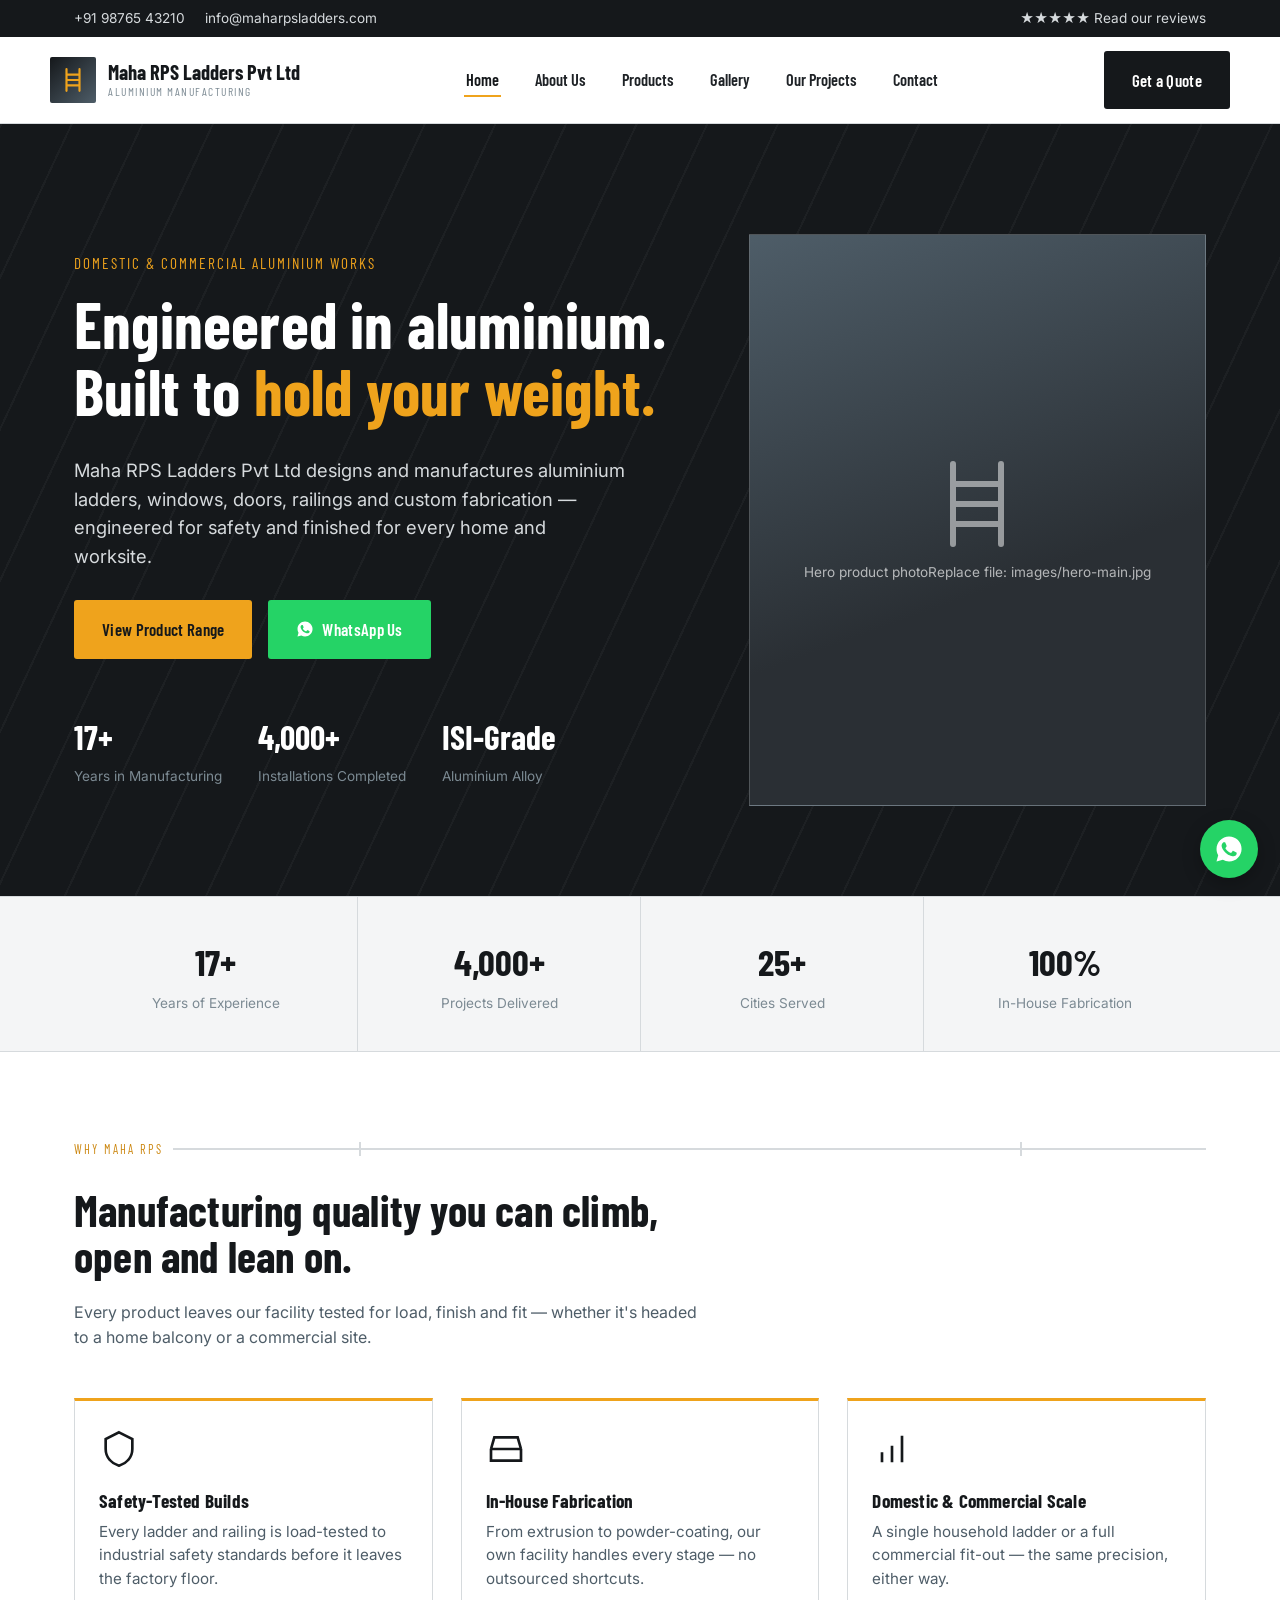
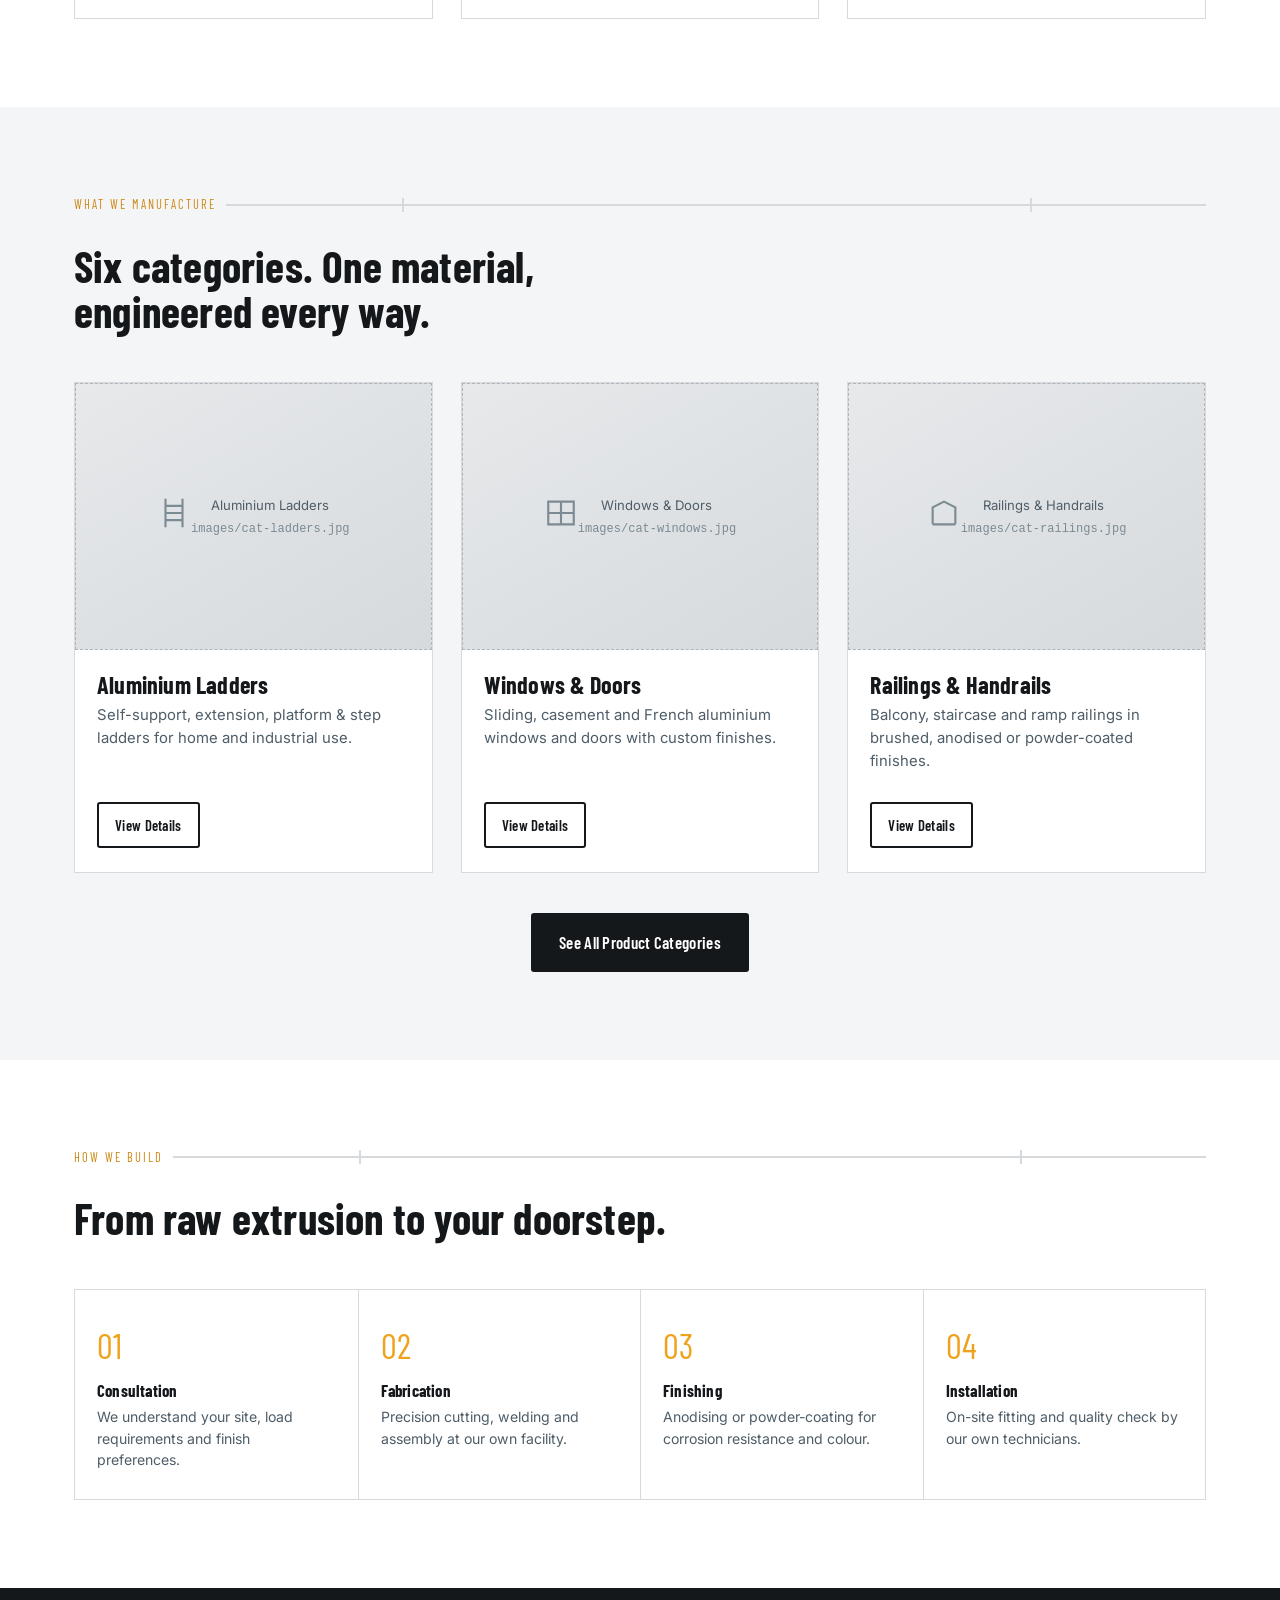
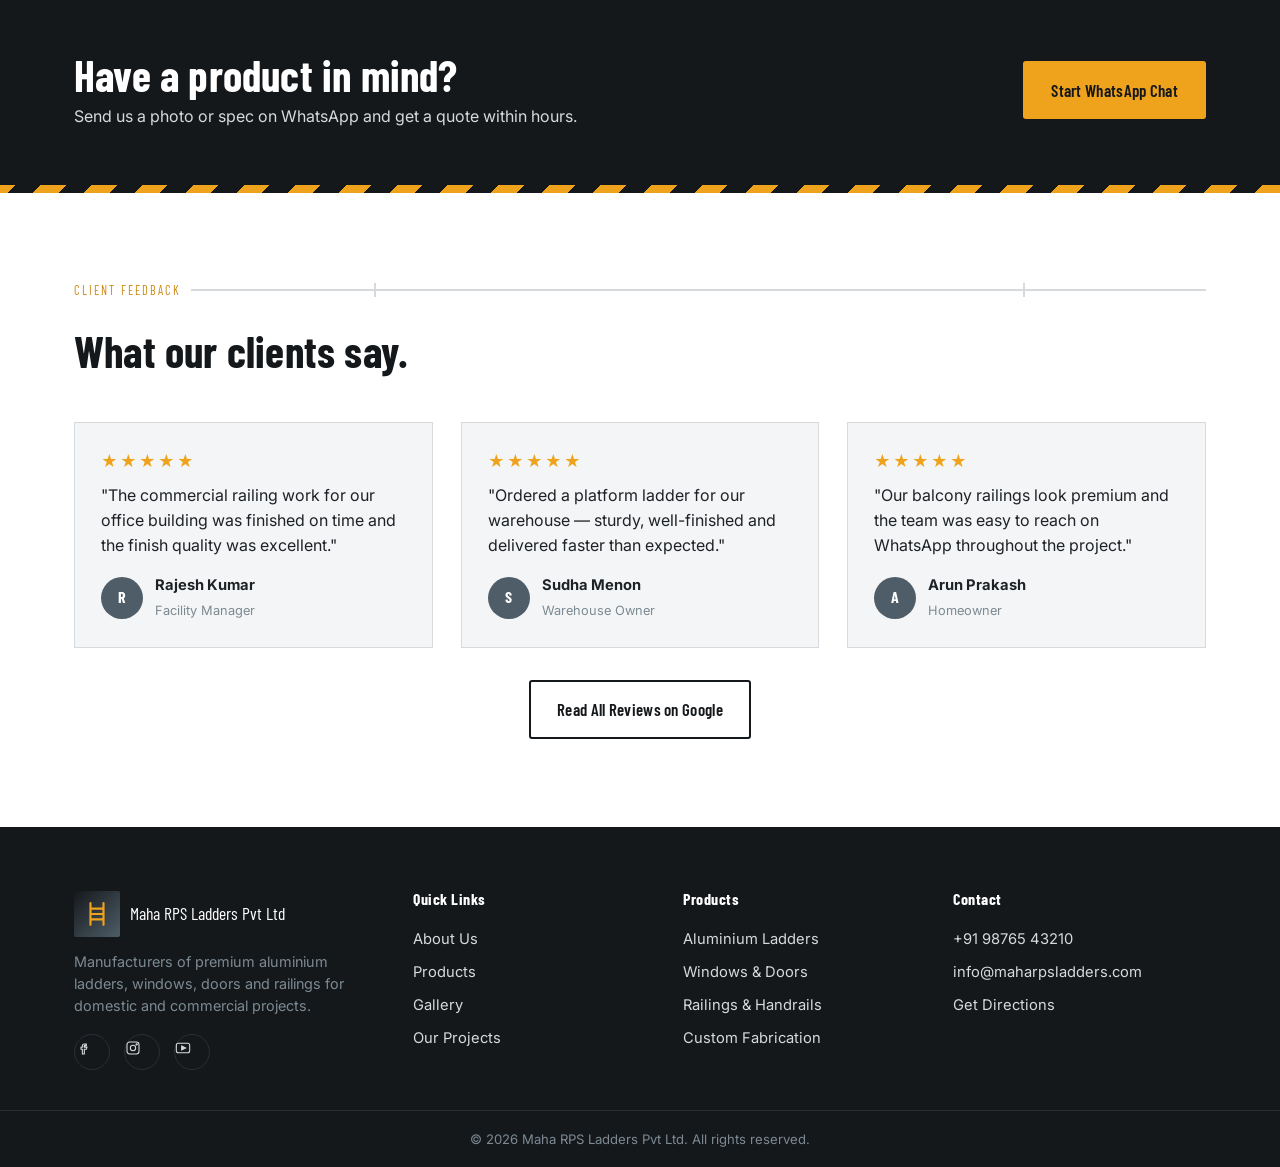
<file: index.html>
<!DOCTYPE html>
<html lang="en">
<head>
<meta charset="UTF-8">
<meta name="viewport" content="width=device-width, initial-scale=1.0">
<title>Maha RPS Ladders Pvt Ltd | Aluminium Manufacturing – Domestic &amp; Commercial</title>
<meta name="description" content="Maha RPS Ladders Pvt Ltd manufactures premium aluminium ladders, windows, doors, railings and custom fabrication for domestic and commercial projects. Get an instant WhatsApp quote.">
<link rel="icon" href="data:,">
<link rel="preconnect" href="https://fonts.googleapis.com">
<link href="https://fonts.googleapis.com/css2?family=Barlow+Condensed:wght@500;600;700&family=Inter:wght@400;500;600;700&display=swap" rel="stylesheet">
<link rel="stylesheet" href="style.css">
</head>
<body>

<!-- ============ TOP BAR ============ -->
<div class="topbar">
  <div class="container">
    <div class="topbar-links">
      <a data-phone-link href="tel:"><span data-phone-display></span></a>
      <a data-email href="mailto:"></a>
    </div>
    <div class="topbar-links">
      <a data-review-link href="#" target="_blank" rel="noopener">★★★★★ Read our reviews</a>
    </div>
  </div>
</div>

<!-- ============ HEADER ============ -->
<header class="site-header">
  <div class="container nav-wrap">
    <a href="index.html" class="brand">
      <span class="brand-mark">
        <svg viewBox="0 0 24 24" fill="none" stroke="#EFA31C" stroke-width="2" stroke-linecap="round"><path d="M6 2v20M18 2v20M6 7h12M6 12h12M6 17h12"/></svg>
      </span>
      <span class="brand-text">
        <span class="name" data-company-name>Maha RPS Ladders Pvt Ltd</span>
        <span class="sub">Aluminium Manufacturing</span>
      </span>
    </a>
    <nav class="main-nav" id="mainNav">
      <ul>
        <li><a href="index.html" class="active">Home</a></li>
        <li><a href="about.html">About Us</a></li>
        <li><a href="products.html">Products</a></li>
        <li><a href="gallery.html">Gallery</a></li>
        <li><a href="projects.html">Our Projects</a></li>
        <li><a href="contact.html">Contact</a></li>
      </ul>
    </nav>
    <div class="nav-cta">
      <a href="contact.html" class="btn btn-dark"><span class="btn-label">Get a Quote</span></a>
      <button class="nav-toggle" id="navToggle" aria-label="Open menu">
        <svg viewBox="0 0 24 24" fill="none" stroke="currentColor" stroke-width="2" stroke-linecap="round"><path d="M3 6h18M3 12h18M3 18h18"/></svg>
      </button>
    </div>
  </div>
</header>

<!-- ============ HERO ============ -->
<section class="hero">
  <div class="container hero-grid">
    <div>
      <div class="hero-eyebrow">Domestic &amp; Commercial Aluminium Works</div>
      <h1>Engineered in aluminium.<br>Built to <span class="accent">hold your weight.</span></h1>
      <p class="lead">Maha RPS Ladders Pvt Ltd designs and manufactures aluminium ladders, windows, doors, railings and custom fabrication — engineered for safety and finished for every home and worksite.</p>
      <div class="hero-actions">
        <a href="products.html" class="btn btn-amber">View Product Range</a>
        <a href="#" class="btn btn-wa" data-wa="Hi, I'd like to get a quote for aluminium products.">
          <svg viewBox="0 0 24 24" fill="currentColor"><path d="M12.04 2.003c-5.53 0-10.02 4.49-10.02 10.02 0 1.77.46 3.5 1.34 5.02L2 22l5.1-1.34a9.98 9.98 0 0 0 4.94 1.32h.01c5.53 0 10.02-4.49 10.02-10.02 0-2.68-1.04-5.19-2.94-7.09a9.96 9.96 0 0 0-7.09-2.94zm5.87 14.34c-.25.7-1.45 1.34-2 1.43-.51.08-1.15.11-1.86-.12-.43-.14-.98-.32-1.69-.63-2.98-1.29-4.92-4.3-5.07-4.5-.15-.2-1.21-1.61-1.21-3.07 0-1.46.77-2.18 1.04-2.48.27-.3.6-.37.8-.37h.57c.18 0 .43-.07.67.51.25.6.85 2.08.92 2.23.08.15.13.33.02.53-.1.2-.15.32-.3.5-.15.18-.31.4-.44.53-.15.15-.3.31-.13.6.17.3.76 1.25 1.63 2.02 1.12 1 2.06 1.31 2.36 1.46.3.15.48.13.65-.08.18-.2.75-.88.95-1.18.2-.3.4-.25.67-.15.28.1 1.75.83 2.05.98.3.15.5.23.57.35.08.13.08.75-.17 1.44z"/></svg>
          WhatsApp Us
        </a>
      </div>
      <div class="hero-stats">
        <div class="stat"><b>17+</b><span>Years in Manufacturing</span></div>
        <div class="stat"><b>4,000+</b><span>Installations Completed</span></div>
        <div class="stat"><b>ISI-Grade</b><span>Aluminium Alloy</span></div>
      </div>
    </div>
    <div class="hero-visual">
      <svg viewBox="0 0 24 24" fill="none" stroke="currentColor" stroke-width="1.5" stroke-linecap="round"><path d="M6 2v20M18 2v20M6 7h12M6 12h12M6 17h12"/></svg>
      <div class="ph-label">Hero product photo<span class="ph-file">Replace file: images/hero-main.jpg</span></div>
    </div>
  </div>
</section>

<!-- ============ TRUST STRIP ============ -->
<section class="stat-strip" style="padding:0;">
  <div class="container">
    <div class="grid-4">
      <div class="stat"><b>17+</b><span>Years of Experience</span></div>
      <div class="stat"><b>4,000+</b><span>Projects Delivered</span></div>
      <div class="stat"><b>25+</b><span>Cities Served</span></div>
      <div class="stat"><b>100%</b><span>In-House Fabrication</span></div>
    </div>
  </div>
</section>

<!-- ============ WHY CHOOSE US ============ -->
<section>
  <div class="container">
    <div class="rung-divider"><span class="tag">Why Maha RPS</span><span class="rail"></span></div>
    <div class="section-head">
      <h2>Manufacturing quality you can climb, open and lean on.</h2>
      <p>Every product leaves our facility tested for load, finish and fit — whether it's headed to a home balcony or a commercial site.</p>
    </div>
    <div class="grid-3">
      <div class="feature-card">
        <svg class="icon" viewBox="0 0 24 24" fill="none" stroke="currentColor" stroke-width="1.6"><path d="M12 2l8 4v6c0 5-3.5 8.5-8 10-4.5-1.5-8-5-8-10V6l8-4z"/></svg>
        <h3>Safety-Tested Builds</h3>
        <p>Every ladder and railing is load-tested to industrial safety standards before it leaves the factory floor.</p>
      </div>
      <div class="feature-card">
        <svg class="icon" viewBox="0 0 24 24" fill="none" stroke="currentColor" stroke-width="1.6"><path d="M3 12l2-7h14l2 7M3 12v7h18v-7M3 12h18"/></svg>
        <h3>In-House Fabrication</h3>
        <p>From extrusion to powder-coating, our own facility handles every stage — no outsourced shortcuts.</p>
      </div>
      <div class="feature-card">
        <svg class="icon" viewBox="0 0 24 24" fill="none" stroke="currentColor" stroke-width="1.6"><path d="M12 20V10M18 20V4M6 20v-6"/></svg>
        <h3>Domestic &amp; Commercial Scale</h3>
        <p>A single household ladder or a full commercial fit-out — the same precision, either way.</p>
      </div>
    </div>
  </div>
</section>

<!-- ============ PRODUCT CATEGORIES (preview) ============ -->
<section style="background:var(--alu-100);">
  <div class="container">
    <div class="rung-divider"><span class="tag">What We Manufacture</span><span class="rail"></span></div>
    <div class="section-head">
      <h2>Six categories. One material, engineered every way.</h2>
    </div>
    <div class="grid-3">
      <div class="cat-card">
        <div class="ph"><svg viewBox="0 0 24 24" fill="none" stroke="currentColor" stroke-width="1.5"><path d="M6 2v20M18 2v20M6 7h12M6 12h12M6 17h12"/></svg><span class="ph-label">Aluminium Ladders<span class="ph-file">images/cat-ladders.jpg</span></span></div>
        <div class="body">
          <h3>Aluminium Ladders</h3>
          <p>Self-support, extension, platform &amp; step ladders for home and industrial use.</p>
          <div class="row-actions"><a href="products.html#ladders" class="btn btn-outline">View Details</a></div>
        </div>
      </div>
      <div class="cat-card">
        <div class="ph"><svg viewBox="0 0 24 24" fill="none" stroke="currentColor" stroke-width="1.5"><path d="M3 4h18v16H3z M3 12h18 M12 4v16"/></svg><span class="ph-label">Windows &amp; Doors<span class="ph-file">images/cat-windows.jpg</span></span></div>
        <div class="body">
          <h3>Windows &amp; Doors</h3>
          <p>Sliding, casement and French aluminium windows and doors with custom finishes.</p>
          <div class="row-actions"><a href="products.html#windows-doors" class="btn btn-outline">View Details</a></div>
        </div>
      </div>
      <div class="cat-card">
        <div class="ph"><svg viewBox="0 0 24 24" fill="none" stroke="currentColor" stroke-width="1.5"><path d="M4 20V8l8-4 8 4v12M4 20h16M9 12h.01M15 12h.01"/></svg><span class="ph-label">Railings &amp; Handrails<span class="ph-file">images/cat-railings.jpg</span></span></div>
        <div class="body">
          <h3>Railings &amp; Handrails</h3>
          <p>Balcony, staircase and ramp railings in brushed, anodised or powder-coated finishes.</p>
          <div class="row-actions"><a href="products.html#railings" class="btn btn-outline">View Details</a></div>
        </div>
      </div>
    </div>
    <div style="text-align:center;margin-top:40px;">
      <a href="products.html" class="btn btn-dark">See All Product Categories</a>
    </div>
  </div>
</section>

<!-- ============ PROCESS ============ -->
<section>
  <div class="container">
    <div class="rung-divider"><span class="tag">How We Build</span><span class="rail"></span></div>
    <div class="section-head">
      <h2>From raw extrusion to your doorstep.</h2>
    </div>
    <ul class="process-list">
      <li><h4>Consultation</h4><p>We understand your site, load requirements and finish preferences.</p></li>
      <li><h4>Fabrication</h4><p>Precision cutting, welding and assembly at our own facility.</p></li>
      <li><h4>Finishing</h4><p>Anodising or powder-coating for corrosion resistance and colour.</p></li>
      <li><h4>Installation</h4><p>On-site fitting and quality check by our own technicians.</p></li>
    </ul>
  </div>
</section>

<!-- ============ CTA BAND ============ -->
<section class="cta-band">
  <div class="container">
    <div>
      <h2>Have a product in mind?</h2>
      <p>Send us a photo or spec on WhatsApp and get a quote within hours.</p>
    </div>
    <a href="#" class="btn btn-amber" data-wa="Hi, I'd like a quote for an aluminium product.">Start WhatsApp Chat</a>
  </div>
</section>

<!-- ============ TESTIMONIALS ============ -->
<section>
  <div class="container">
    <div class="rung-divider"><span class="tag">Client Feedback</span><span class="rail"></span></div>
    <div class="section-head">
      <h2>What our clients say.</h2>
    </div>
    <div class="grid-3">
      <div class="testi-card">
        <div class="stars">★★★★★</div>
        <p>"The commercial railing work for our office building was finished on time and the finish quality was excellent."</p>
        <div class="who"><div class="avatar">R</div><div><b>Rajesh Kumar</b><span>Facility Manager</span></div></div>
      </div>
      <div class="testi-card">
        <div class="stars">★★★★★</div>
        <p>"Ordered a platform ladder for our warehouse — sturdy, well-finished and delivered faster than expected."</p>
        <div class="who"><div class="avatar">S</div><div><b>Sudha Menon</b><span>Warehouse Owner</span></div></div>
      </div>
      <div class="testi-card">
        <div class="stars">★★★★★</div>
        <p>"Our balcony railings look premium and the team was easy to reach on WhatsApp throughout the project."</p>
        <div class="who"><div class="avatar">A</div><div><b>Arun Prakash</b><span>Homeowner</span></div></div>
      </div>
    </div>
    <div style="text-align:center;margin-top:32px;">
      <a data-review-link href="#" target="_blank" rel="noopener" class="btn btn-outline">Read All Reviews on Google</a>
    </div>
  </div>
</section>

<!-- ============ FOOTER ============ -->
<footer class="site-footer">
  <div class="container footer-grid">
    <div>
      <div class="footer-brand">
        <span class="brand-mark">
          <svg viewBox="0 0 24 24" fill="none" stroke="#EFA31C" stroke-width="2" stroke-linecap="round"><path d="M6 2v20M18 2v20M6 7h12M6 12h12M6 17h12"/></svg>
        </span>
        <span class="name" style="color:#fff;font-family:var(--font-head);font-size:1.1rem;" data-company-name>Maha RPS Ladders Pvt Ltd</span>
      </div>
      <p>Manufacturers of premium aluminium ladders, windows, doors and railings for domestic and commercial projects.</p>
      <div class="footer-social">
        <a href="#" aria-label="Facebook"><svg viewBox="0 0 24 24" fill="none" stroke="#D6DADD" stroke-width="1.6"><path d="M14 9h3V6h-3c-1.7 0-3 1.3-3 3v2H9v3h2v7h3v-7h3l1-3h-4v-2c0-.5.5-1 1-1z"/></svg></a>
        <a href="#" aria-label="Instagram"><svg viewBox="0 0 24 24" fill="none" stroke="#D6DADD" stroke-width="1.6"><rect x="3" y="3" width="18" height="18" rx="4"/><circle cx="12" cy="12" r="4"/><circle cx="17.5" cy="6.5" r="1"/></svg></a>
        <a href="#" aria-label="YouTube"><svg viewBox="0 0 24 24" fill="none" stroke="#D6DADD" stroke-width="1.6"><rect x="2" y="5" width="20" height="14" rx="3"/><path d="M10 9l6 3-6 3V9z" fill="#D6DADD"/></svg></a>
      </div>
    </div>
    <div>
      <h4>Quick Links</h4>
      <a href="about.html">About Us</a>
      <a href="products.html">Products</a>
      <a href="gallery.html">Gallery</a>
      <a href="projects.html">Our Projects</a>
    </div>
    <div>
      <h4>Products</h4>
      <a href="products.html#ladders">Aluminium Ladders</a>
      <a href="products.html#windows-doors">Windows &amp; Doors</a>
      <a href="products.html#railings">Railings &amp; Handrails</a>
      <a href="products.html#fabrication">Custom Fabrication</a>
    </div>
    <div>
      <h4>Contact</h4>
      <a data-phone-link href="tel:"><span data-phone-display></span></a>
      <a data-email href="mailto:"></a>
      <a href="contact.html">Get Directions</a>
    </div>
  </div>
  <div class="footer-bottom">© <span data-year></span> <span data-company-name>Maha RPS Ladders Pvt Ltd</span>. All rights reserved.</div>
</footer>

<a href="#" id="waFloat" class="wa-float" aria-label="Chat on WhatsApp">
  <svg viewBox="0 0 24 24" fill="currentColor"><path d="M12.04 2.003c-5.53 0-10.02 4.49-10.02 10.02 0 1.77.46 3.5 1.34 5.02L2 22l5.1-1.34a9.98 9.98 0 0 0 4.94 1.32h.01c5.53 0 10.02-4.49 10.02-10.02 0-2.68-1.04-5.19-2.94-7.09a9.96 9.96 0 0 0-7.09-2.94zm5.87 14.34c-.25.7-1.45 1.34-2 1.43-.51.08-1.15.11-1.86-.12-.43-.14-.98-.32-1.69-.63-2.98-1.29-4.92-4.3-5.07-4.5-.15-.2-1.21-1.61-1.21-3.07 0-1.46.77-2.18 1.04-2.48.27-.3.6-.37.8-.37h.57c.18 0 .43-.07.67.51.25.6.85 2.08.92 2.23.08.15.13.33.02.53-.1.2-.15.32-.3.5-.15.18-.31.4-.44.53-.15.15-.3.31-.13.6.17.3.76 1.25 1.63 2.02 1.12 1 2.06 1.31 2.36 1.46.3.15.48.13.65-.08.18-.2.75-.88.95-1.18.2-.3.4-.25.67-.15.28.1 1.75.83 2.05.98.3.15.5.23.57.35.08.13.08.75-.17 1.44z"/></svg>
</a>

<script src="config.js"></script>
<script src="main.js"></script>
</body>
</html>
</file>
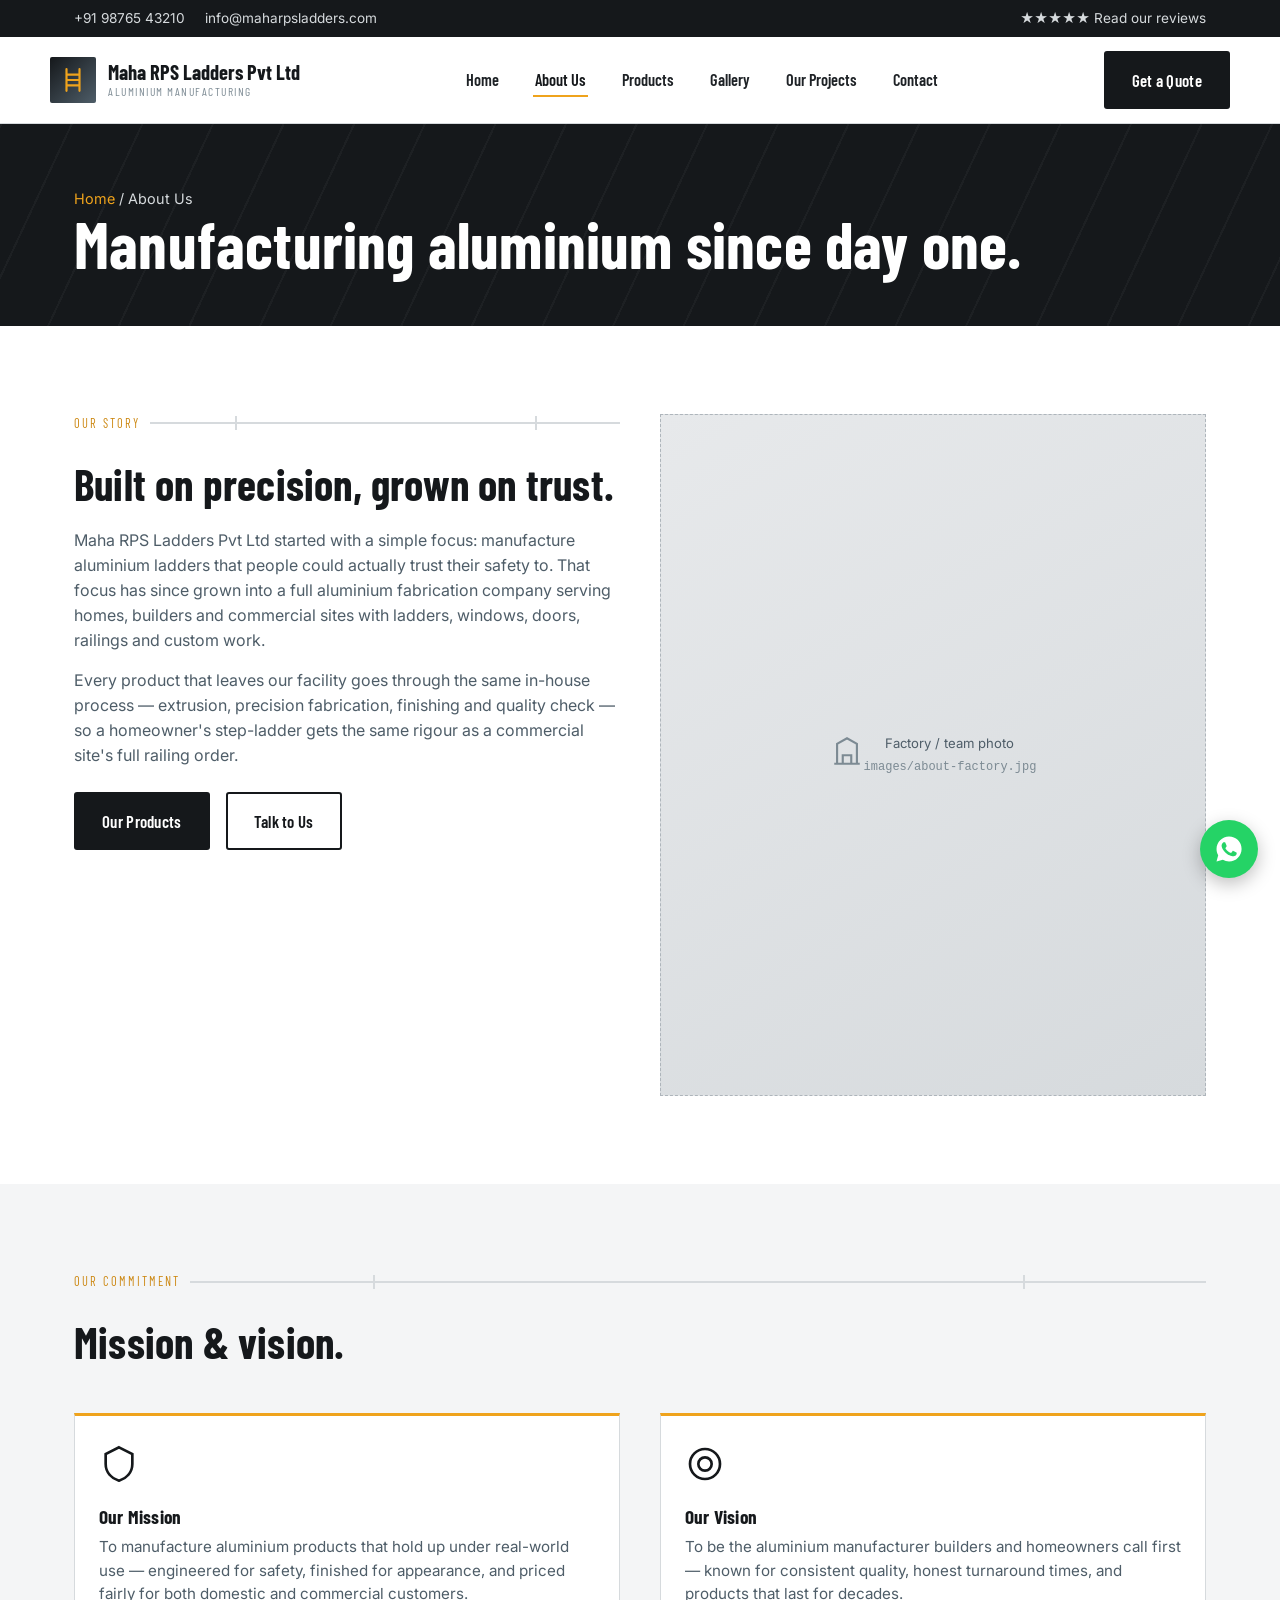
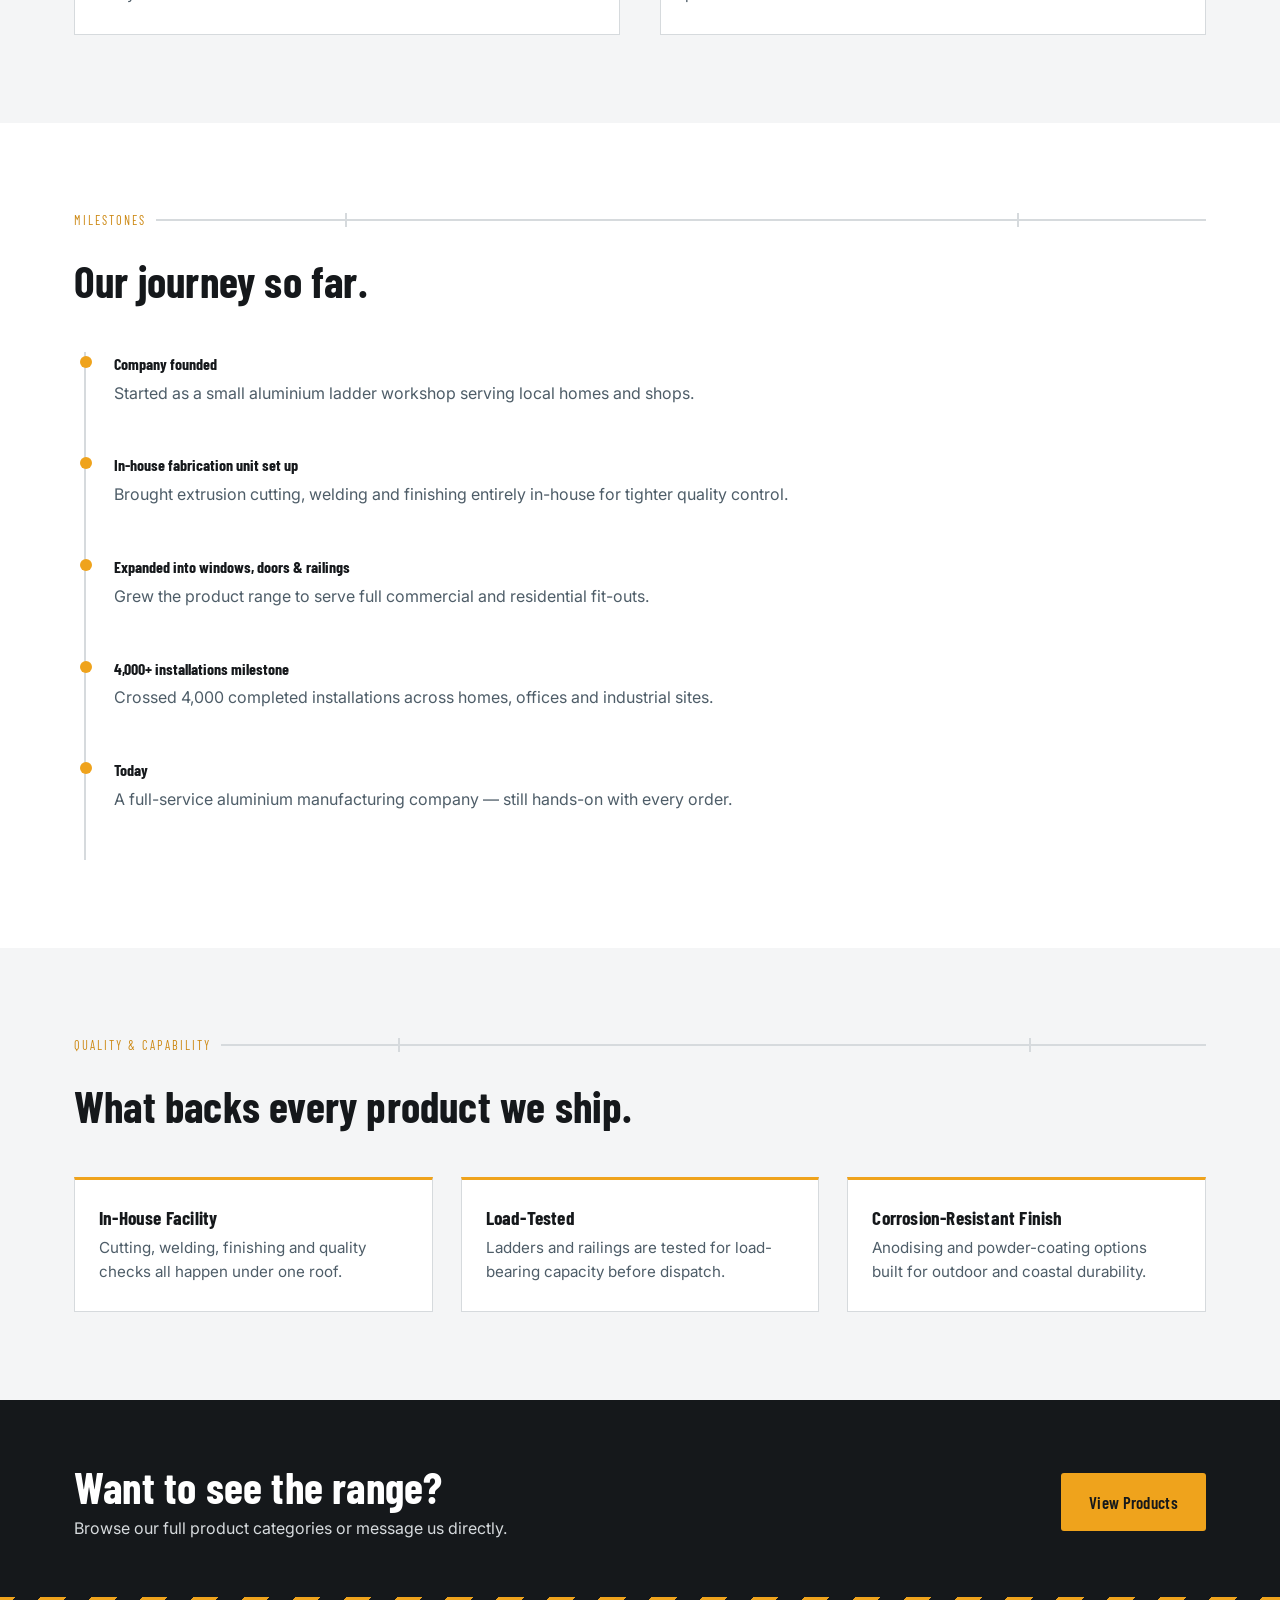
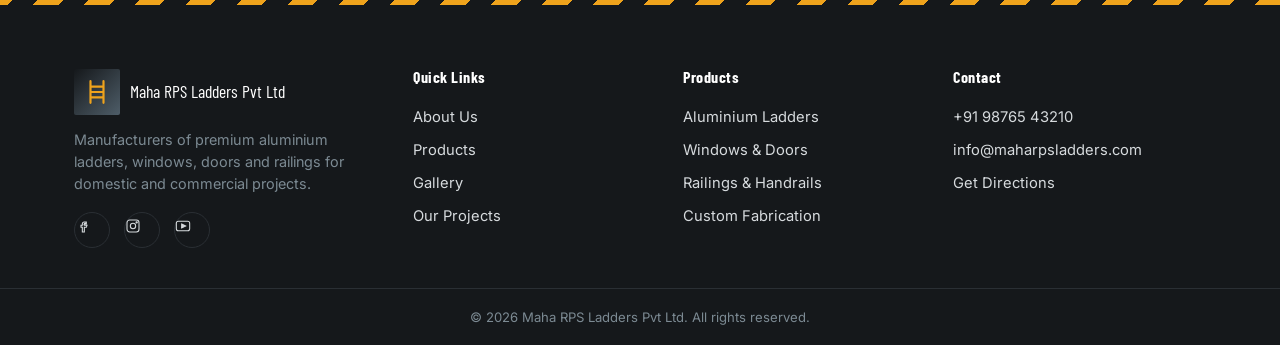
<file: about.html>
<!DOCTYPE html>
<html lang="en">
<head>
<meta charset="UTF-8">
<meta name="viewport" content="width=device-width, initial-scale=1.0">
<title>About Us | Maha RPS Ladders Pvt Ltd</title>
<meta name="description" content="Learn about Maha RPS Ladders Pvt Ltd — our story, manufacturing capability and commitment to quality aluminium fabrication.">
<link rel="icon" href="data:,">
<link rel="preconnect" href="https://fonts.googleapis.com">
<link href="https://fonts.googleapis.com/css2?family=Barlow+Condensed:wght@500;600;700&family=Inter:wght@400;500;600;700&display=swap" rel="stylesheet">
<link rel="stylesheet" href="style.css">
</head>
<body>

<div class="topbar">
  <div class="container">
    <div class="topbar-links">
      <a data-phone-link href="tel:"><span data-phone-display></span></a>
      <a data-email href="mailto:"></a>
    </div>
    <div class="topbar-links"><a data-review-link href="#" target="_blank" rel="noopener">★★★★★ Read our reviews</a></div>
  </div>
</div>

<header class="site-header">
  <div class="container nav-wrap">
    <a href="index.html" class="brand">
      <span class="brand-mark"><svg viewBox="0 0 24 24" fill="none" stroke="#EFA31C" stroke-width="2" stroke-linecap="round"><path d="M6 2v20M18 2v20M6 7h12M6 12h12M6 17h12"/></svg></span>
      <span class="brand-text"><span class="name" data-company-name>Maha RPS Ladders Pvt Ltd</span><span class="sub">Aluminium Manufacturing</span></span>
    </a>
    <nav class="main-nav" id="mainNav">
      <ul>
        <li><a href="index.html">Home</a></li>
        <li><a href="about.html" class="active">About Us</a></li>
        <li><a href="products.html">Products</a></li>
        <li><a href="gallery.html">Gallery</a></li>
        <li><a href="projects.html">Our Projects</a></li>
        <li><a href="contact.html">Contact</a></li>
      </ul>
    </nav>
    <div class="nav-cta">
      <a href="contact.html" class="btn btn-dark"><span class="btn-label">Get a Quote</span></a>
      <button class="nav-toggle" id="navToggle" aria-label="Open menu"><svg viewBox="0 0 24 24" fill="none" stroke="currentColor" stroke-width="2" stroke-linecap="round"><path d="M3 6h18M3 12h18M3 18h18"/></svg></button>
    </div>
  </div>
</header>

<section class="page-header">
  <div class="container">
    <div class="crumb"><a href="index.html">Home</a> / About Us</div>
    <h1>Manufacturing aluminium since day one.</h1>
  </div>
</section>

<section>
  <div class="container grid-2">
    <div>
      <div class="rung-divider"><span class="tag">Our Story</span><span class="rail"></span></div>
      <h2>Built on precision, grown on trust.</h2>
      <p>Maha RPS Ladders Pvt Ltd started with a simple focus: manufacture aluminium ladders that people could actually trust their safety to. That focus has since grown into a full aluminium fabrication company serving homes, builders and commercial sites with ladders, windows, doors, railings and custom work.</p>
      <p>Every product that leaves our facility goes through the same in-house process — extrusion, precision fabrication, finishing and quality check — so a homeowner's step-ladder gets the same rigour as a commercial site's full railing order.</p>
      <div class="hero-actions" style="margin-top:24px;">
        <a href="products.html" class="btn btn-dark">Our Products</a>
        <a href="contact.html" class="btn btn-outline">Talk to Us</a>
      </div>
    </div>
    <div class="ph" style="aspect-ratio:4/5;">
      <svg viewBox="0 0 24 24" fill="none" stroke="currentColor" stroke-width="1.5"><path d="M3 21h18M5 21V7l7-4 7 4v14M9 21v-6h6v6"/></svg>
      <span class="ph-label">Factory / team photo<span class="ph-file">images/about-factory.jpg</span></span>
    </div>
  </div>
</section>

<section style="background:var(--alu-100);">
  <div class="container">
    <div class="rung-divider"><span class="tag">Our Commitment</span><span class="rail"></span></div>
    <div class="section-head"><h2>Mission &amp; vision.</h2></div>
    <div class="grid-2">
      <div class="feature-card">
        <svg class="icon" viewBox="0 0 24 24" fill="none" stroke="currentColor" stroke-width="1.6"><path d="M12 2l8 4v6c0 5-3.5 8.5-8 10-4.5-1.5-8-5-8-10V6l8-4z"/></svg>
        <h3>Our Mission</h3>
        <p>To manufacture aluminium products that hold up under real-world use — engineered for safety, finished for appearance, and priced fairly for both domestic and commercial customers.</p>
      </div>
      <div class="feature-card">
        <svg class="icon" viewBox="0 0 24 24" fill="none" stroke="currentColor" stroke-width="1.6"><circle cx="12" cy="12" r="9"/><circle cx="12" cy="12" r="4"/></svg>
        <h3>Our Vision</h3>
        <p>To be the aluminium manufacturer builders and homeowners call first — known for consistent quality, honest turnaround times, and products that last for decades.</p>
      </div>
    </div>
  </div>
</section>

<section>
  <div class="container">
    <div class="rung-divider"><span class="tag">Milestones</span><span class="rail"></span></div>
    <div class="section-head"><h2>Our journey so far.</h2></div>
    <div class="timeline">
      <div class="tl-item"><b>Company founded</b><p>Started as a small aluminium ladder workshop serving local homes and shops.</p></div>
      <div class="tl-item"><b>In-house fabrication unit set up</b><p>Brought extrusion cutting, welding and finishing entirely in-house for tighter quality control.</p></div>
      <div class="tl-item"><b>Expanded into windows, doors &amp; railings</b><p>Grew the product range to serve full commercial and residential fit-outs.</p></div>
      <div class="tl-item"><b>4,000+ installations milestone</b><p>Crossed 4,000 completed installations across homes, offices and industrial sites.</p></div>
      <div class="tl-item"><b>Today</b><p>A full-service aluminium manufacturing company — still hands-on with every order.</p></div>
    </div>
  </div>
</section>

<section style="background:var(--alu-100);">
  <div class="container">
    <div class="rung-divider"><span class="tag">Quality &amp; Capability</span><span class="rail"></span></div>
    <div class="section-head"><h2>What backs every product we ship.</h2></div>
    <div class="grid-3">
      <div class="feature-card"><h3>In-House Facility</h3><p>Cutting, welding, finishing and quality checks all happen under one roof.</p></div>
      <div class="feature-card"><h3>Load-Tested</h3><p>Ladders and railings are tested for load-bearing capacity before dispatch.</p></div>
      <div class="feature-card"><h3>Corrosion-Resistant Finish</h3><p>Anodising and powder-coating options built for outdoor and coastal durability.</p></div>
    </div>
  </div>
</section>

<section class="cta-band">
  <div class="container">
    <div><h2>Want to see the range?</h2><p>Browse our full product categories or message us directly.</p></div>
    <a href="products.html" class="btn btn-amber">View Products</a>
  </div>
</section>

<footer class="site-footer">
  <div class="container footer-grid">
    <div>
      <div class="footer-brand">
        <span class="brand-mark"><svg viewBox="0 0 24 24" fill="none" stroke="#EFA31C" stroke-width="2" stroke-linecap="round"><path d="M6 2v20M18 2v20M6 7h12M6 12h12M6 17h12"/></svg></span>
        <span class="name" style="color:#fff;font-family:var(--font-head);font-size:1.1rem;" data-company-name>Maha RPS Ladders Pvt Ltd</span>
      </div>
      <p>Manufacturers of premium aluminium ladders, windows, doors and railings for domestic and commercial projects.</p>
      <div class="footer-social">
        <a href="#" aria-label="Facebook"><svg viewBox="0 0 24 24" fill="none" stroke="#D6DADD" stroke-width="1.6"><path d="M14 9h3V6h-3c-1.7 0-3 1.3-3 3v2H9v3h2v7h3v-7h3l1-3h-4v-2c0-.5.5-1 1-1z"/></svg></a>
        <a href="#" aria-label="Instagram"><svg viewBox="0 0 24 24" fill="none" stroke="#D6DADD" stroke-width="1.6"><rect x="3" y="3" width="18" height="18" rx="4"/><circle cx="12" cy="12" r="4"/><circle cx="17.5" cy="6.5" r="1"/></svg></a>
        <a href="#" aria-label="YouTube"><svg viewBox="0 0 24 24" fill="none" stroke="#D6DADD" stroke-width="1.6"><rect x="2" y="5" width="20" height="14" rx="3"/><path d="M10 9l6 3-6 3V9z" fill="#D6DADD"/></svg></a>
      </div>
    </div>
    <div><h4>Quick Links</h4><a href="about.html">About Us</a><a href="products.html">Products</a><a href="gallery.html">Gallery</a><a href="projects.html">Our Projects</a></div>
    <div><h4>Products</h4><a href="products.html#ladders">Aluminium Ladders</a><a href="products.html#windows-doors">Windows &amp; Doors</a><a href="products.html#railings">Railings &amp; Handrails</a><a href="products.html#fabrication">Custom Fabrication</a></div>
    <div><h4>Contact</h4><a data-phone-link href="tel:"><span data-phone-display></span></a><a data-email href="mailto:"></a><a href="contact.html">Get Directions</a></div>
  </div>
  <div class="footer-bottom">© <span data-year></span> <span data-company-name>Maha RPS Ladders Pvt Ltd</span>. All rights reserved.</div>
</footer>

<a href="#" id="waFloat" class="wa-float" aria-label="Chat on WhatsApp"><svg viewBox="0 0 24 24" fill="currentColor"><path d="M12.04 2.003c-5.53 0-10.02 4.49-10.02 10.02 0 1.77.46 3.5 1.34 5.02L2 22l5.1-1.34a9.98 9.98 0 0 0 4.94 1.32h.01c5.53 0 10.02-4.49 10.02-10.02 0-2.68-1.04-5.19-2.94-7.09a9.96 9.96 0 0 0-7.09-2.94zm5.87 14.34c-.25.7-1.45 1.34-2 1.43-.51.08-1.15.11-1.86-.12-.43-.14-.98-.32-1.69-.63-2.98-1.29-4.92-4.3-5.07-4.5-.15-.2-1.21-1.61-1.21-3.07 0-1.46.77-2.18 1.04-2.48.27-.3.6-.37.8-.37h.57c.18 0 .43-.07.67.51.25.6.85 2.08.92 2.23.08.15.13.33.02.53-.1.2-.15.32-.3.5-.15.18-.31.4-.44.53-.15.15-.3.31-.13.6.17.3.76 1.25 1.63 2.02 1.12 1 2.06 1.31 2.36 1.46.3.15.48.13.65-.08.18-.2.75-.88.95-1.18.2-.3.4-.25.67-.15.28.1 1.75.83 2.05.98.3.15.5.23.57.35.08.13.08.75-.17 1.44z"/></svg></a>

<script src="config.js"></script>
<script src="main.js"></script>
</body>
</html>
</file>
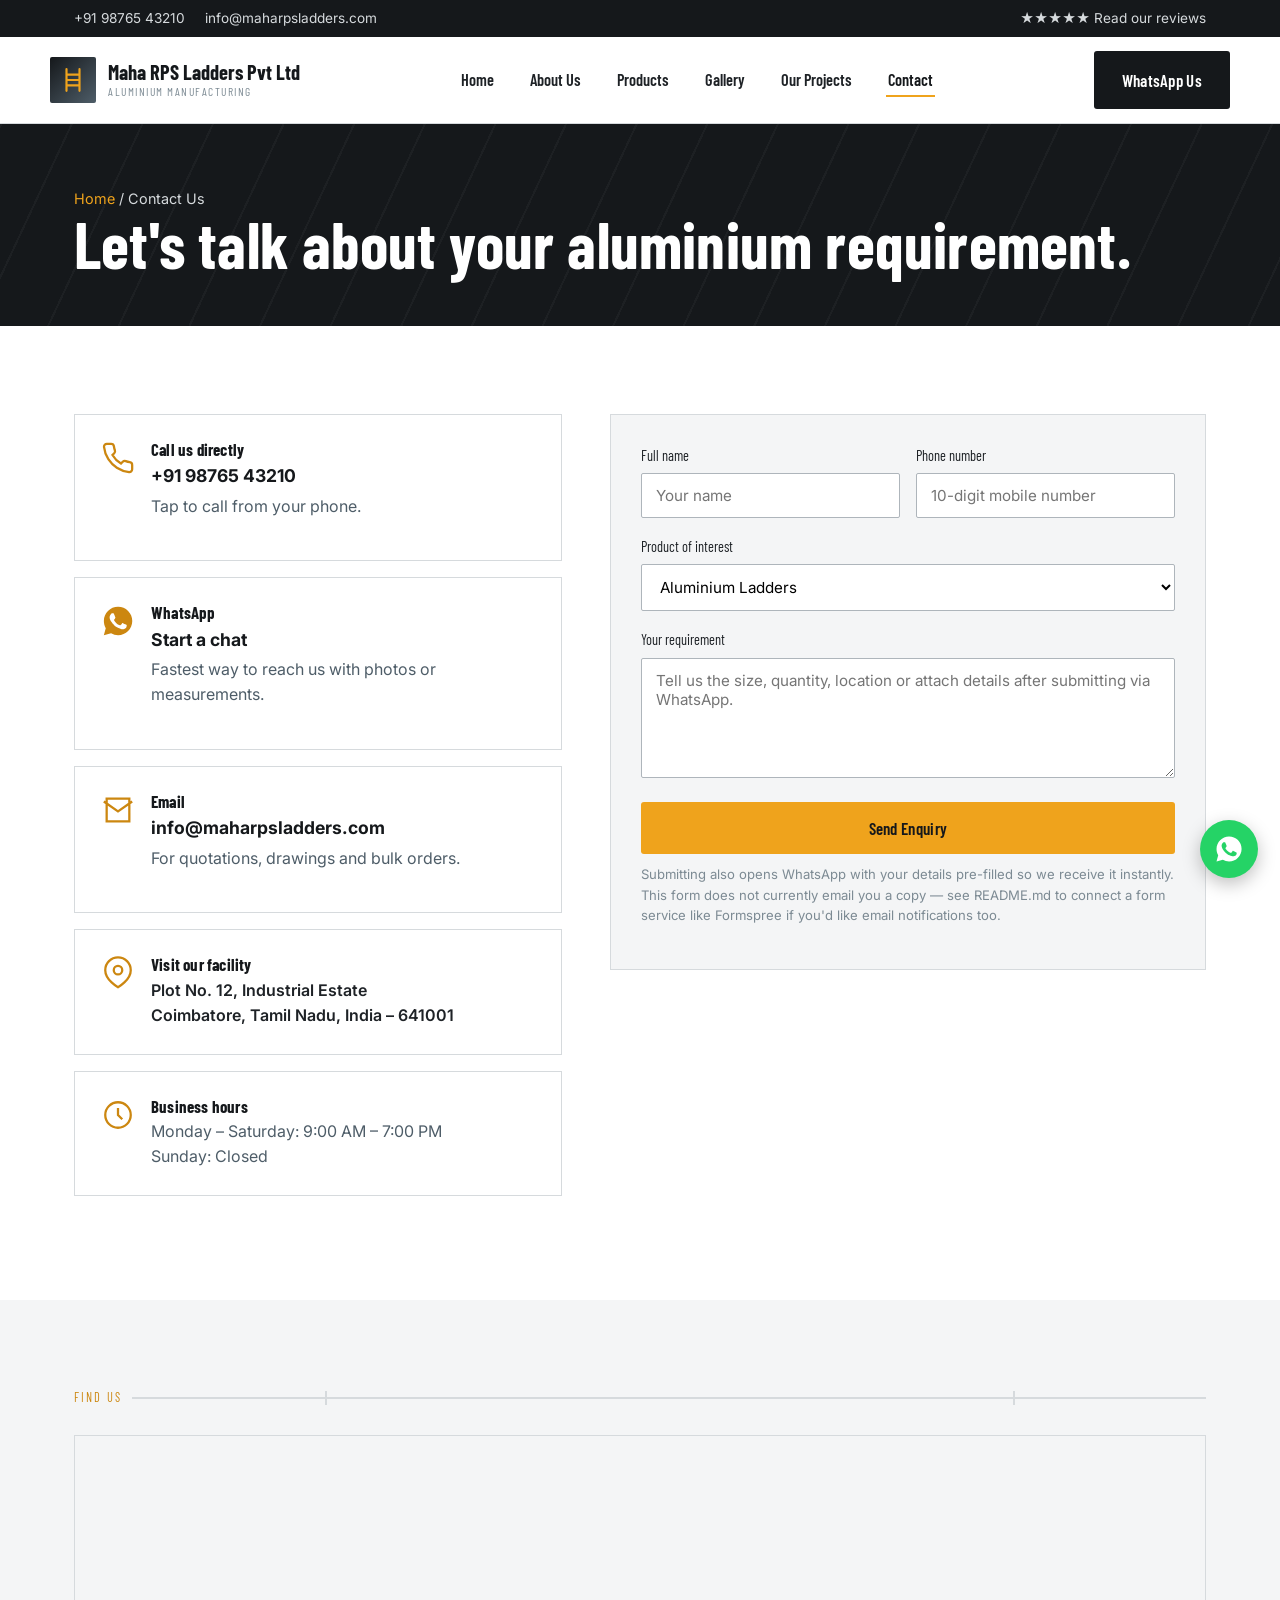
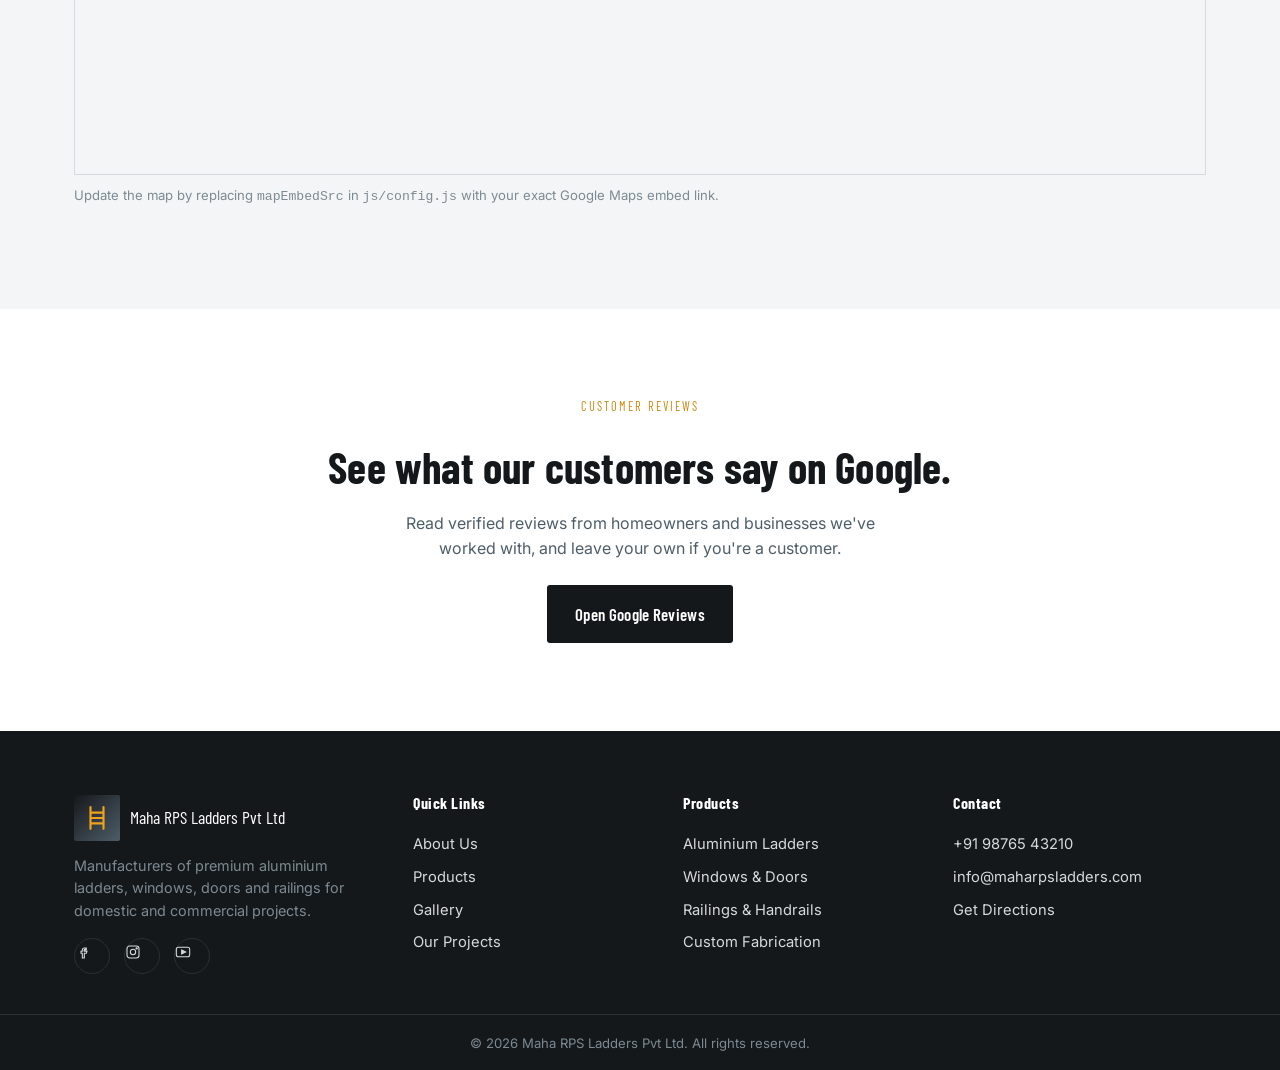
<file: contact.html>
<!DOCTYPE html>
<html lang="en">
<head>
<meta charset="UTF-8">
<meta name="viewport" content="width=device-width, initial-scale=1.0">
<title>Contact Us | Maha RPS Ladders Pvt Ltd</title>
<meta name="description" content="Get in touch with Maha RPS Ladders Pvt Ltd — call, WhatsApp, visit our facility, or send an enquiry.">
<link rel="icon" href="data:,">
<link rel="preconnect" href="https://fonts.googleapis.com">
<link href="https://fonts.googleapis.com/css2?family=Barlow+Condensed:wght@500;600;700&family=Inter:wght@400;500;600;700&display=swap" rel="stylesheet">
<link rel="stylesheet" href="style.css">
</head>
<body>

<div class="topbar">
  <div class="container">
    <div class="topbar-links"><a data-phone-link href="tel:"><span data-phone-display></span></a><a data-email href="mailto:"></a></div>
    <div class="topbar-links"><a data-review-link href="#" target="_blank" rel="noopener">★★★★★ Read our reviews</a></div>
  </div>
</div>

<header class="site-header">
  <div class="container nav-wrap">
    <a href="index.html" class="brand">
      <span class="brand-mark"><svg viewBox="0 0 24 24" fill="none" stroke="#EFA31C" stroke-width="2" stroke-linecap="round"><path d="M6 2v20M18 2v20M6 7h12M6 12h12M6 17h12"/></svg></span>
      <span class="brand-text"><span class="name" data-company-name>Maha RPS Ladders Pvt Ltd</span><span class="sub">Aluminium Manufacturing</span></span>
    </a>
    <nav class="main-nav" id="mainNav">
      <ul>
        <li><a href="index.html">Home</a></li>
        <li><a href="about.html">About Us</a></li>
        <li><a href="products.html">Products</a></li>
        <li><a href="gallery.html">Gallery</a></li>
        <li><a href="projects.html">Our Projects</a></li>
        <li><a href="contact.html" class="active">Contact</a></li>
      </ul>
    </nav>
    <div class="nav-cta">
      <a href="#" class="btn btn-dark" data-wa="Hi, I'd like to get in touch."><span class="btn-label">WhatsApp Us</span></a>
      <button class="nav-toggle" id="navToggle" aria-label="Open menu"><svg viewBox="0 0 24 24" fill="none" stroke="currentColor" stroke-width="2" stroke-linecap="round"><path d="M3 6h18M3 12h18M3 18h18"/></svg></button>
    </div>
  </div>
</header>

<section class="page-header">
  <div class="container">
    <div class="crumb"><a href="index.html">Home</a> / Contact Us</div>
    <h1>Let's talk about your aluminium requirement.</h1>
  </div>
</section>

<section>
  <div class="container contact-grid">

    <div>
      <div class="contact-card">
        <svg class="icon" viewBox="0 0 24 24" fill="none" stroke="currentColor" stroke-width="1.6"><path d="M22 16.92v3a2 2 0 0 1-2.18 2 19.79 19.79 0 0 1-8.63-3.07 19.5 19.5 0 0 1-6-6 19.79 19.79 0 0 1-3.07-8.67A2 2 0 0 1 4.11 2h3a2 2 0 0 1 2 1.72c.13.96.36 1.9.68 2.81a2 2 0 0 1-.45 2.11L8.09 9.91a16 16 0 0 0 6 6l1.27-1.27a2 2 0 0 1 2.11-.45c.91.32 1.85.55 2.81.68A2 2 0 0 1 22 16.92z"/></svg>
        <div>
          <h4>Call us directly</h4>
          <a class="touch" data-phone-link href="tel:"><span data-phone-display></span></a>
          <p style="margin-top:4px;">Tap to call from your phone.</p>
        </div>
      </div>

      <div class="contact-card">
        <svg class="icon" viewBox="0 0 24 24" fill="currentColor"><path d="M12.04 2.003c-5.53 0-10.02 4.49-10.02 10.02 0 1.77.46 3.5 1.34 5.02L2 22l5.1-1.34a9.98 9.98 0 0 0 4.94 1.32h.01c5.53 0 10.02-4.49 10.02-10.02 0-2.68-1.04-5.19-2.94-7.09a9.96 9.96 0 0 0-7.09-2.94zm5.87 14.34c-.25.7-1.45 1.34-2 1.43-.51.08-1.15.11-1.86-.12-.43-.14-.98-.32-1.69-.63-2.98-1.29-4.92-4.3-5.07-4.5-.15-.2-1.21-1.61-1.21-3.07 0-1.46.77-2.18 1.04-2.48.27-.3.6-.37.8-.37h.57c.18 0 .43-.07.67.51.25.6.85 2.08.92 2.23.08.15.13.33.02.53-.1.2-.15.32-.3.5-.15.18-.31.4-.44.53-.15.15-.3.31-.13.6.17.3.76 1.25 1.63 2.02 1.12 1 2.06 1.31 2.36 1.46.3.15.48.13.65-.08.18-.2.75-.88.95-1.18.2-.3.4-.25.67-.15.28.1 1.75.83 2.05.98.3.15.5.23.57.35.08.13.08.75-.17 1.44z"/></svg>
        <div>
          <h4>WhatsApp</h4>
          <a class="touch" href="#" data-wa="Hi, I'd like to enquire about your aluminium products." target="_blank" rel="noopener">Start a chat</a>
          <p style="margin-top:4px;">Fastest way to reach us with photos or measurements.</p>
        </div>
      </div>

      <div class="contact-card">
        <svg class="icon" viewBox="0 0 24 24" fill="none" stroke="currentColor" stroke-width="1.6"><path d="M4 4h16v16H4z M22 6l-10 7L2 6"/></svg>
        <div>
          <h4>Email</h4>
          <a class="touch" data-email href="mailto:"></a>
          <p style="margin-top:4px;">For quotations, drawings and bulk orders.</p>
        </div>
      </div>

      <div class="contact-card">
        <svg class="icon" viewBox="0 0 24 24" fill="none" stroke="currentColor" stroke-width="1.6"><path d="M21 10c0 7-9 12-9 12s-9-5-9-12a9 9 0 0 1 18 0z"/><circle cx="12" cy="10" r="3"/></svg>
        <div>
          <h4>Visit our facility</h4>
          <p data-address style="margin:0;color:var(--graphite-800);font-weight:600;"></p>
        </div>
      </div>

      <div class="contact-card">
        <svg class="icon" viewBox="0 0 24 24" fill="none" stroke="currentColor" stroke-width="1.6"><circle cx="12" cy="12" r="9"/><path d="M12 7v5l3 3"/></svg>
        <div>
          <h4>Business hours</h4>
          <p style="margin:0;">Monday – Saturday: 9:00 AM – 7:00 PM<br>Sunday: Closed</p>
        </div>
      </div>
    </div>

    <div>
      <div class="form-success" id="formSuccess">Thanks — your enquiry details are ready. We've also opened WhatsApp so you can send it to us instantly.</div>
      <form class="enquiry" id="enquiryForm">
        <div class="form-row-2">
          <div class="field">
            <label for="name">Full name</label>
            <input type="text" id="name" name="name" required placeholder="Your name">
          </div>
          <div class="field">
            <label for="phone">Phone number</label>
            <input type="tel" id="phone" name="phone" required placeholder="10-digit mobile number">
          </div>
        </div>
        <div class="field">
          <label for="product">Product of interest</label>
          <select id="product" name="product">
            <option>Aluminium Ladders</option>
            <option>Windows &amp; Doors</option>
            <option>Railings &amp; Handrails</option>
            <option>Custom Fabrication</option>
            <option>Scaffolding &amp; Towers</option>
            <option>Kitchen &amp; Wardrobe Profiles</option>
            <option>Other / Not Sure</option>
          </select>
        </div>
        <div class="field">
          <label for="message">Your requirement</label>
          <textarea id="message" name="message" placeholder="Tell us the size, quantity, location or attach details after submitting via WhatsApp."></textarea>
        </div>
        <button type="submit" class="btn btn-amber" style="width:100%;justify-content:center;">Send Enquiry</button>
        <p class="form-note">Submitting also opens WhatsApp with your details pre-filled so we receive it instantly. This form does not currently email you a copy — see README.md to connect a form service like Formspree if you'd like email notifications too.</p>
      </form>
    </div>

  </div>
</section>

<section style="background:var(--alu-100);">
  <div class="container">
    <div class="rung-divider"><span class="tag">Find Us</span><span class="rail"></span></div>
    <div class="map-embed">
      <iframe data-map-embed loading="lazy" referrerpolicy="no-referrer-when-downgrade" allowfullscreen title="Facility location map"></iframe>
    </div>
    <p class="form-note">Update the map by replacing <code>mapEmbedSrc</code> in <code>js/config.js</code> with your exact Google Maps embed link.</p>
  </div>
</section>

<section>
  <div class="container" style="text-align:center;">
    <div class="rung-divider" style="justify-content:center;"><span class="tag">Customer Reviews</span></div>
    <h2>See what our customers say on Google.</h2>
    <p style="max-width:52ch;margin:0 auto 24px;">Read verified reviews from homeowners and businesses we've worked with, and leave your own if you're a customer.</p>
    <a data-review-link href="#" target="_blank" rel="noopener" class="btn btn-dark">Open Google Reviews</a>
  </div>
</section>

<footer class="site-footer">
  <div class="container footer-grid">
    <div>
      <div class="footer-brand">
        <span class="brand-mark"><svg viewBox="0 0 24 24" fill="none" stroke="#EFA31C" stroke-width="2" stroke-linecap="round"><path d="M6 2v20M18 2v20M6 7h12M6 12h12M6 17h12"/></svg></span>
        <span class="name" style="color:#fff;font-family:var(--font-head);font-size:1.1rem;" data-company-name>Maha RPS Ladders Pvt Ltd</span>
      </div>
      <p>Manufacturers of premium aluminium ladders, windows, doors and railings for domestic and commercial projects.</p>
      <div class="footer-social">
        <a href="#" aria-label="Facebook"><svg viewBox="0 0 24 24" fill="none" stroke="#D6DADD" stroke-width="1.6"><path d="M14 9h3V6h-3c-1.7 0-3 1.3-3 3v2H9v3h2v7h3v-7h3l1-3h-4v-2c0-.5.5-1 1-1z"/></svg></a>
        <a href="#" aria-label="Instagram"><svg viewBox="0 0 24 24" fill="none" stroke="#D6DADD" stroke-width="1.6"><rect x="3" y="3" width="18" height="18" rx="4"/><circle cx="12" cy="12" r="4"/><circle cx="17.5" cy="6.5" r="1"/></svg></a>
        <a href="#" aria-label="YouTube"><svg viewBox="0 0 24 24" fill="none" stroke="#D6DADD" stroke-width="1.6"><rect x="2" y="5" width="20" height="14" rx="3"/><path d="M10 9l6 3-6 3V9z" fill="#D6DADD"/></svg></a>
      </div>
    </div>
    <div><h4>Quick Links</h4><a href="about.html">About Us</a><a href="products.html">Products</a><a href="gallery.html">Gallery</a><a href="projects.html">Our Projects</a></div>
    <div><h4>Products</h4><a href="products.html#ladders">Aluminium Ladders</a><a href="products.html#windows-doors">Windows &amp; Doors</a><a href="products.html#railings">Railings &amp; Handrails</a><a href="products.html#fabrication">Custom Fabrication</a></div>
    <div><h4>Contact</h4><a data-phone-link href="tel:"><span data-phone-display></span></a><a data-email href="mailto:"></a><a href="contact.html">Get Directions</a></div>
  </div>
  <div class="footer-bottom">© <span data-year></span> <span data-company-name>Maha RPS Ladders Pvt Ltd</span>. All rights reserved.</div>
</footer>

<a href="#" id="waFloat" class="wa-float" aria-label="Chat on WhatsApp"><svg viewBox="0 0 24 24" fill="currentColor"><path d="M12.04 2.003c-5.53 0-10.02 4.49-10.02 10.02 0 1.77.46 3.5 1.34 5.02L2 22l5.1-1.34a9.98 9.98 0 0 0 4.94 1.32h.01c5.53 0 10.02-4.49 10.02-10.02 0-2.68-1.04-5.19-2.94-7.09a9.96 9.96 0 0 0-7.09-2.94zm5.87 14.34c-.25.7-1.45 1.34-2 1.43-.51.08-1.15.11-1.86-.12-.43-.14-.98-.32-1.69-.63-2.98-1.29-4.92-4.3-5.07-4.5-.15-.2-1.21-1.61-1.21-3.07 0-1.46.77-2.18 1.04-2.48.27-.3.6-.37.8-.37h.57c.18 0 .43-.07.67.51.25.6.85 2.08.92 2.23.08.15.13.33.02.53-.1.2-.15.32-.3.5-.15.18-.31.4-.44.53-.15.15-.3.31-.13.6.17.3.76 1.25 1.63 2.02 1.12 1 2.06 1.31 2.36 1.46.3.15.48.13.65-.08.18-.2.75-.88.95-1.18.2-.3.4-.25.67-.15.28.1 1.75.83 2.05.98.3.15.5.23.57.35.08.13.08.75-.17 1.44z"/></svg></a>

<script src="config.js"></script>
<script src="main.js"></script>
</body>
</html>
</file>
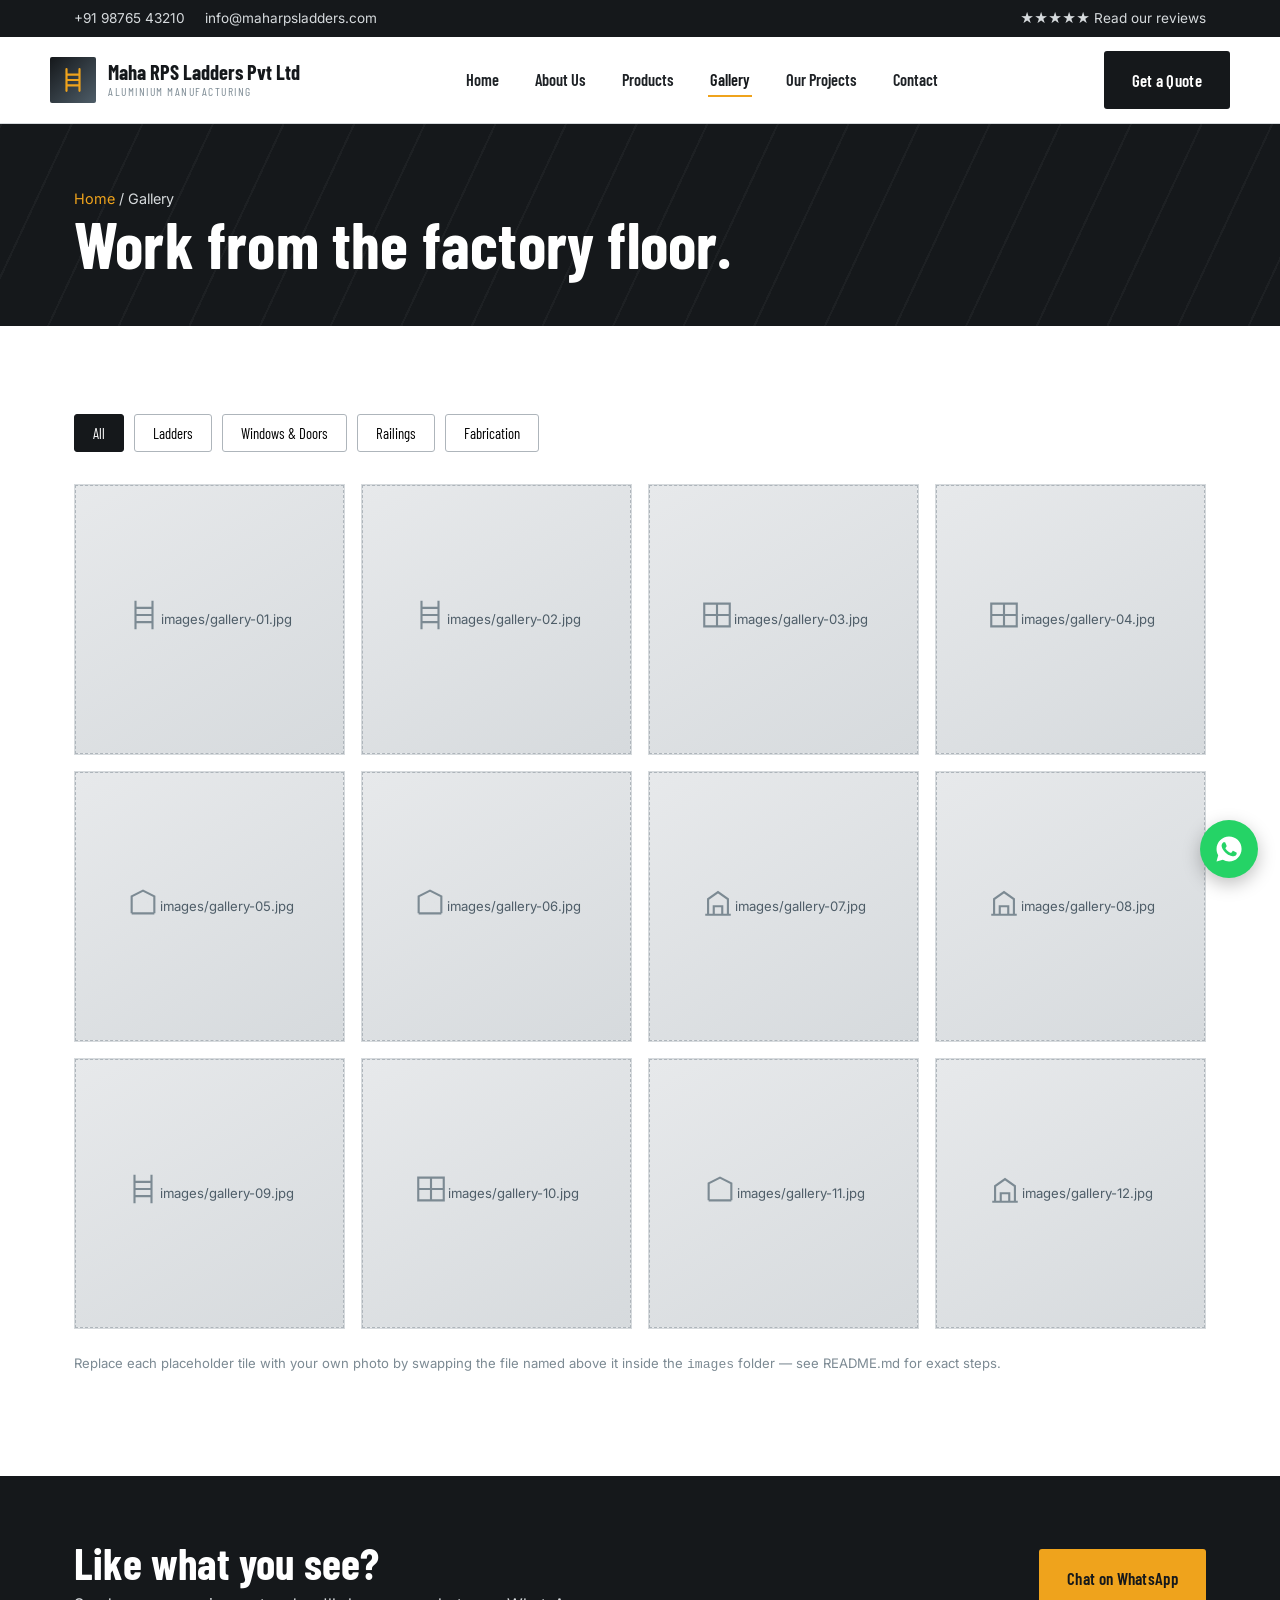
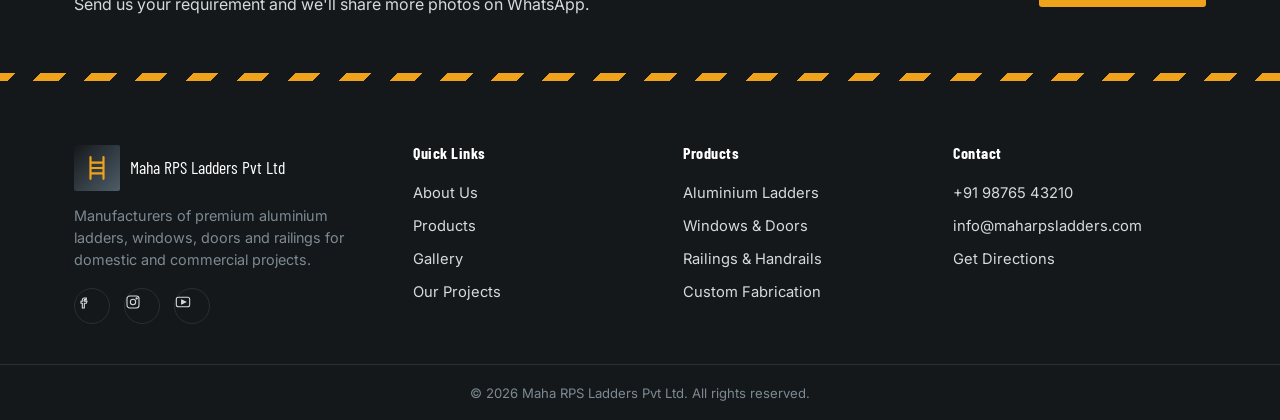
<file: gallery.html>
<!DOCTYPE html>
<html lang="en">
<head>
<meta charset="UTF-8">
<meta name="viewport" content="width=device-width, initial-scale=1.0">
<title>Gallery | Maha RPS Ladders Pvt Ltd</title>
<meta name="description" content="Browse photos of Maha RPS Ladders Pvt Ltd's aluminium ladders, windows, doors, railings and fabrication work.">
<link rel="icon" href="data:,">
<link rel="preconnect" href="https://fonts.googleapis.com">
<link href="https://fonts.googleapis.com/css2?family=Barlow+Condensed:wght@500;600;700&family=Inter:wght@400;500;600;700&display=swap" rel="stylesheet">
<link rel="stylesheet" href="style.css">
</head>
<body>

<div class="topbar">
  <div class="container">
    <div class="topbar-links"><a data-phone-link href="tel:"><span data-phone-display></span></a><a data-email href="mailto:"></a></div>
    <div class="topbar-links"><a data-review-link href="#" target="_blank" rel="noopener">★★★★★ Read our reviews</a></div>
  </div>
</div>

<header class="site-header">
  <div class="container nav-wrap">
    <a href="index.html" class="brand">
      <span class="brand-mark"><svg viewBox="0 0 24 24" fill="none" stroke="#EFA31C" stroke-width="2" stroke-linecap="round"><path d="M6 2v20M18 2v20M6 7h12M6 12h12M6 17h12"/></svg></span>
      <span class="brand-text"><span class="name" data-company-name>Maha RPS Ladders Pvt Ltd</span><span class="sub">Aluminium Manufacturing</span></span>
    </a>
    <nav class="main-nav" id="mainNav">
      <ul>
        <li><a href="index.html">Home</a></li>
        <li><a href="about.html">About Us</a></li>
        <li><a href="products.html">Products</a></li>
        <li><a href="gallery.html" class="active">Gallery</a></li>
        <li><a href="projects.html">Our Projects</a></li>
        <li><a href="contact.html">Contact</a></li>
      </ul>
    </nav>
    <div class="nav-cta">
      <a href="contact.html" class="btn btn-dark"><span class="btn-label">Get a Quote</span></a>
      <button class="nav-toggle" id="navToggle" aria-label="Open menu"><svg viewBox="0 0 24 24" fill="none" stroke="currentColor" stroke-width="2" stroke-linecap="round"><path d="M3 6h18M3 12h18M3 18h18"/></svg></button>
    </div>
  </div>
</header>

<section class="page-header">
  <div class="container">
    <div class="crumb"><a href="index.html">Home</a> / Gallery</div>
    <h1>Work from the factory floor.</h1>
  </div>
</section>

<section>
  <div class="container">
    <div class="filter-bar">
      <button class="filter-btn active" data-filter="all">All</button>
      <button class="filter-btn" data-filter="ladders">Ladders</button>
      <button class="filter-btn" data-filter="windows">Windows &amp; Doors</button>
      <button class="filter-btn" data-filter="railings">Railings</button>
      <button class="filter-btn" data-filter="fabrication">Fabrication</button>
    </div>

    <div class="gallery-grid">
      <div class="gallery-item" data-cat="ladders" data-label="Self-support aluminium ladder" data-file="images/gallery-01.jpg">
        <div class="ph"><svg viewBox="0 0 24 24" fill="none" stroke="currentColor" stroke-width="1.5"><path d="M6 2v20M18 2v20M6 7h12M6 12h12M6 17h12"/></svg><span class="ph-label">images/gallery-01.jpg</span></div>
      </div>
      <div class="gallery-item" data-cat="ladders" data-label="Commercial platform ladder" data-file="images/gallery-02.jpg">
        <div class="ph"><svg viewBox="0 0 24 24" fill="none" stroke="currentColor" stroke-width="1.5"><path d="M6 2v20M18 2v20M6 7h12M6 12h12M6 17h12"/></svg><span class="ph-label">images/gallery-02.jpg</span></div>
      </div>
      <div class="gallery-item" data-cat="windows" data-label="Sliding aluminium window" data-file="images/gallery-03.jpg">
        <div class="ph"><svg viewBox="0 0 24 24" fill="none" stroke="currentColor" stroke-width="1.5"><path d="M3 4h18v16H3z M3 12h18 M12 4v16"/></svg><span class="ph-label">images/gallery-03.jpg</span></div>
      </div>
      <div class="gallery-item" data-cat="windows" data-label="French aluminium door" data-file="images/gallery-04.jpg">
        <div class="ph"><svg viewBox="0 0 24 24" fill="none" stroke="currentColor" stroke-width="1.5"><path d="M3 4h18v16H3z M3 12h18 M12 4v16"/></svg><span class="ph-label">images/gallery-04.jpg</span></div>
      </div>
      <div class="gallery-item" data-cat="railings" data-label="Balcony railing installation" data-file="images/gallery-05.jpg">
        <div class="ph"><svg viewBox="0 0 24 24" fill="none" stroke="currentColor" stroke-width="1.5"><path d="M4 20V8l8-4 8 4v12M4 20h16M9 12h.01M15 12h.01"/></svg><span class="ph-label">images/gallery-05.jpg</span></div>
      </div>
      <div class="gallery-item" data-cat="railings" data-label="Staircase handrail" data-file="images/gallery-06.jpg">
        <div class="ph"><svg viewBox="0 0 24 24" fill="none" stroke="currentColor" stroke-width="1.5"><path d="M4 20V8l8-4 8 4v12M4 20h16M9 12h.01M15 12h.01"/></svg><span class="ph-label">images/gallery-06.jpg</span></div>
      </div>
      <div class="gallery-item" data-cat="fabrication" data-label="Office partition fabrication" data-file="images/gallery-07.jpg">
        <div class="ph"><svg viewBox="0 0 24 24" fill="none" stroke="currentColor" stroke-width="1.5"><path d="M3 21h18M5 21V10l7-5 7 5v11M9 21v-6h6v6"/></svg><span class="ph-label">images/gallery-07.jpg</span></div>
      </div>
      <div class="gallery-item" data-cat="fabrication" data-label="Custom canopy structure" data-file="images/gallery-08.jpg">
        <div class="ph"><svg viewBox="0 0 24 24" fill="none" stroke="currentColor" stroke-width="1.5"><path d="M3 21h18M5 21V10l7-5 7 5v11M9 21v-6h6v6"/></svg><span class="ph-label">images/gallery-08.jpg</span></div>
      </div>
      <div class="gallery-item" data-cat="ladders" data-label="Foldable step ladder" data-file="images/gallery-09.jpg">
        <div class="ph"><svg viewBox="0 0 24 24" fill="none" stroke="currentColor" stroke-width="1.5"><path d="M6 2v20M18 2v20M6 7h12M6 12h12M6 17h12"/></svg><span class="ph-label">images/gallery-09.jpg</span></div>
      </div>
      <div class="gallery-item" data-cat="windows" data-label="Commercial glass facade" data-file="images/gallery-10.jpg">
        <div class="ph"><svg viewBox="0 0 24 24" fill="none" stroke="currentColor" stroke-width="1.5"><path d="M3 4h18v16H3z M3 12h18 M12 4v16"/></svg><span class="ph-label">images/gallery-10.jpg</span></div>
      </div>
      <div class="gallery-item" data-cat="railings" data-label="Ramp handrail installation" data-file="images/gallery-11.jpg">
        <div class="ph"><svg viewBox="0 0 24 24" fill="none" stroke="currentColor" stroke-width="1.5"><path d="M4 20V8l8-4 8 4v12M4 20h16M9 12h.01M15 12h.01"/></svg><span class="ph-label">images/gallery-11.jpg</span></div>
      </div>
      <div class="gallery-item" data-cat="fabrication" data-label="Factory fabrication floor" data-file="images/gallery-12.jpg">
        <div class="ph"><svg viewBox="0 0 24 24" fill="none" stroke="currentColor" stroke-width="1.5"><path d="M3 21h18M5 21V10l7-5 7 5v11M9 21v-6h6v6"/></svg><span class="ph-label">images/gallery-12.jpg</span></div>
      </div>
    </div>

    <p class="form-note" style="margin-top:24px;">Replace each placeholder tile with your own photo by swapping the file named above it inside the <code>images</code> folder — see README.md for exact steps.</p>
  </div>
</section>

<section class="cta-band">
  <div class="container">
    <div><h2>Like what you see?</h2><p>Send us your requirement and we'll share more photos on WhatsApp.</p></div>
    <a href="#" class="btn btn-amber" data-wa="Hi, I saw your gallery and would like more photos / a quote.">Chat on WhatsApp</a>
  </div>
</section>

<div class="lightbox" id="lightbox">
  <button class="lb-close" aria-label="Close">&times;</button>
  <div class="lb-inner">
    <div class="ph">
      <svg viewBox="0 0 24 24" fill="none" stroke="currentColor" stroke-width="1.5"><path d="M4 16l4.5-6 3.5 4.5 2.5-3L20 16H4z"/><circle cx="8" cy="8" r="1.5"/></svg>
      <span class="ph-label">Photo<span class="ph-file"></span></span>
    </div>
    <div class="lb-caption"></div>
  </div>
</div>

<footer class="site-footer">
  <div class="container footer-grid">
    <div>
      <div class="footer-brand">
        <span class="brand-mark"><svg viewBox="0 0 24 24" fill="none" stroke="#EFA31C" stroke-width="2" stroke-linecap="round"><path d="M6 2v20M18 2v20M6 7h12M6 12h12M6 17h12"/></svg></span>
        <span class="name" style="color:#fff;font-family:var(--font-head);font-size:1.1rem;" data-company-name>Maha RPS Ladders Pvt Ltd</span>
      </div>
      <p>Manufacturers of premium aluminium ladders, windows, doors and railings for domestic and commercial projects.</p>
      <div class="footer-social">
        <a href="#" aria-label="Facebook"><svg viewBox="0 0 24 24" fill="none" stroke="#D6DADD" stroke-width="1.6"><path d="M14 9h3V6h-3c-1.7 0-3 1.3-3 3v2H9v3h2v7h3v-7h3l1-3h-4v-2c0-.5.5-1 1-1z"/></svg></a>
        <a href="#" aria-label="Instagram"><svg viewBox="0 0 24 24" fill="none" stroke="#D6DADD" stroke-width="1.6"><rect x="3" y="3" width="18" height="18" rx="4"/><circle cx="12" cy="12" r="4"/><circle cx="17.5" cy="6.5" r="1"/></svg></a>
        <a href="#" aria-label="YouTube"><svg viewBox="0 0 24 24" fill="none" stroke="#D6DADD" stroke-width="1.6"><rect x="2" y="5" width="20" height="14" rx="3"/><path d="M10 9l6 3-6 3V9z" fill="#D6DADD"/></svg></a>
      </div>
    </div>
    <div><h4>Quick Links</h4><a href="about.html">About Us</a><a href="products.html">Products</a><a href="gallery.html">Gallery</a><a href="projects.html">Our Projects</a></div>
    <div><h4>Products</h4><a href="products.html#ladders">Aluminium Ladders</a><a href="products.html#windows-doors">Windows &amp; Doors</a><a href="products.html#railings">Railings &amp; Handrails</a><a href="products.html#fabrication">Custom Fabrication</a></div>
    <div><h4>Contact</h4><a data-phone-link href="tel:"><span data-phone-display></span></a><a data-email href="mailto:"></a><a href="contact.html">Get Directions</a></div>
  </div>
  <div class="footer-bottom">© <span data-year></span> <span data-company-name>Maha RPS Ladders Pvt Ltd</span>. All rights reserved.</div>
</footer>

<a href="#" id="waFloat" class="wa-float" aria-label="Chat on WhatsApp"><svg viewBox="0 0 24 24" fill="currentColor"><path d="M12.04 2.003c-5.53 0-10.02 4.49-10.02 10.02 0 1.77.46 3.5 1.34 5.02L2 22l5.1-1.34a9.98 9.98 0 0 0 4.94 1.32h.01c5.53 0 10.02-4.49 10.02-10.02 0-2.68-1.04-5.19-2.94-7.09a9.96 9.96 0 0 0-7.09-2.94zm5.87 14.34c-.25.7-1.45 1.34-2 1.43-.51.08-1.15.11-1.86-.12-.43-.14-.98-.32-1.69-.63-2.98-1.29-4.92-4.3-5.07-4.5-.15-.2-1.21-1.61-1.21-3.07 0-1.46.77-2.18 1.04-2.48.27-.3.6-.37.8-.37h.57c.18 0 .43-.07.67.51.25.6.85 2.08.92 2.23.08.15.13.33.02.53-.1.2-.15.32-.3.5-.15.18-.31.4-.44.53-.15.15-.3.31-.13.6.17.3.76 1.25 1.63 2.02 1.12 1 2.06 1.31 2.36 1.46.3.15.48.13.65-.08.18-.2.75-.88.95-1.18.2-.3.4-.25.67-.15.28.1 1.75.83 2.05.98.3.15.5.23.57.35.08.13.08.75-.17 1.44z"/></svg></a>

<script src="config.js"></script>
<script src="main.js"></script>
</body>
</html>
</file>
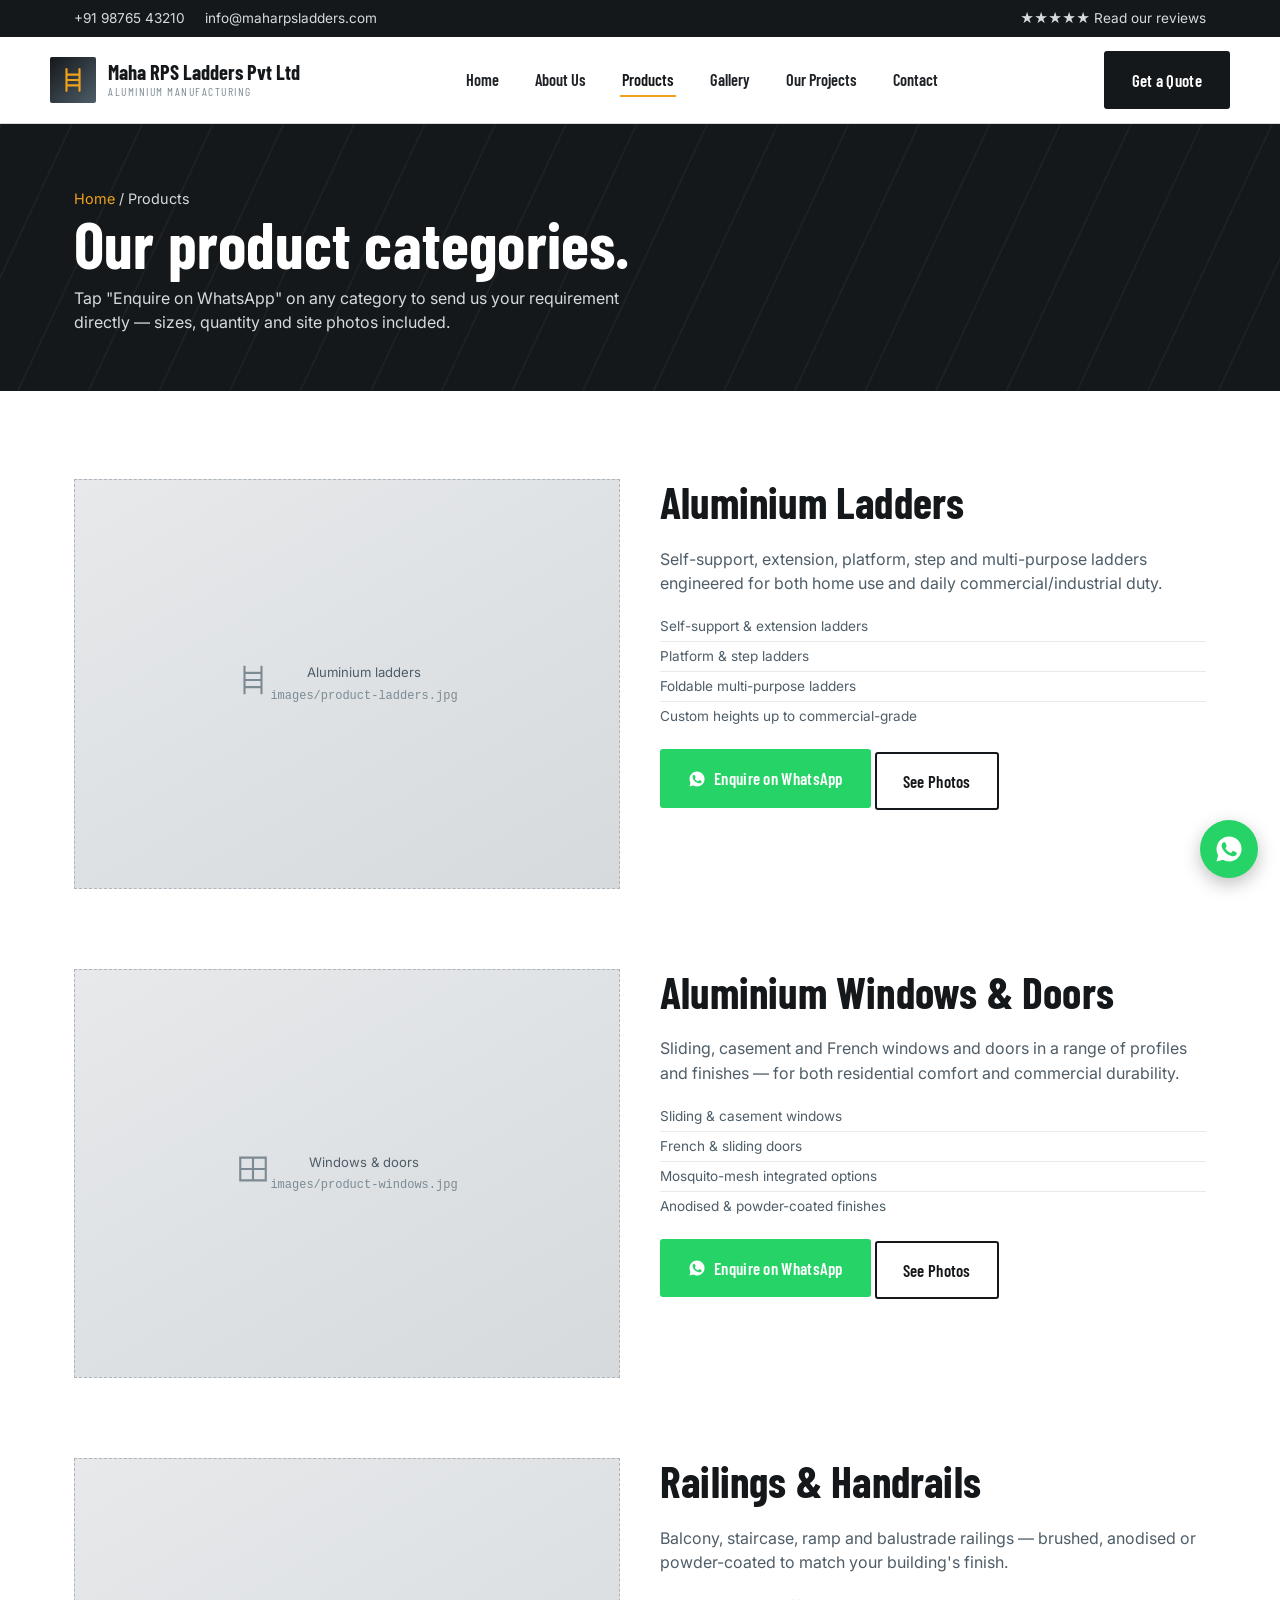
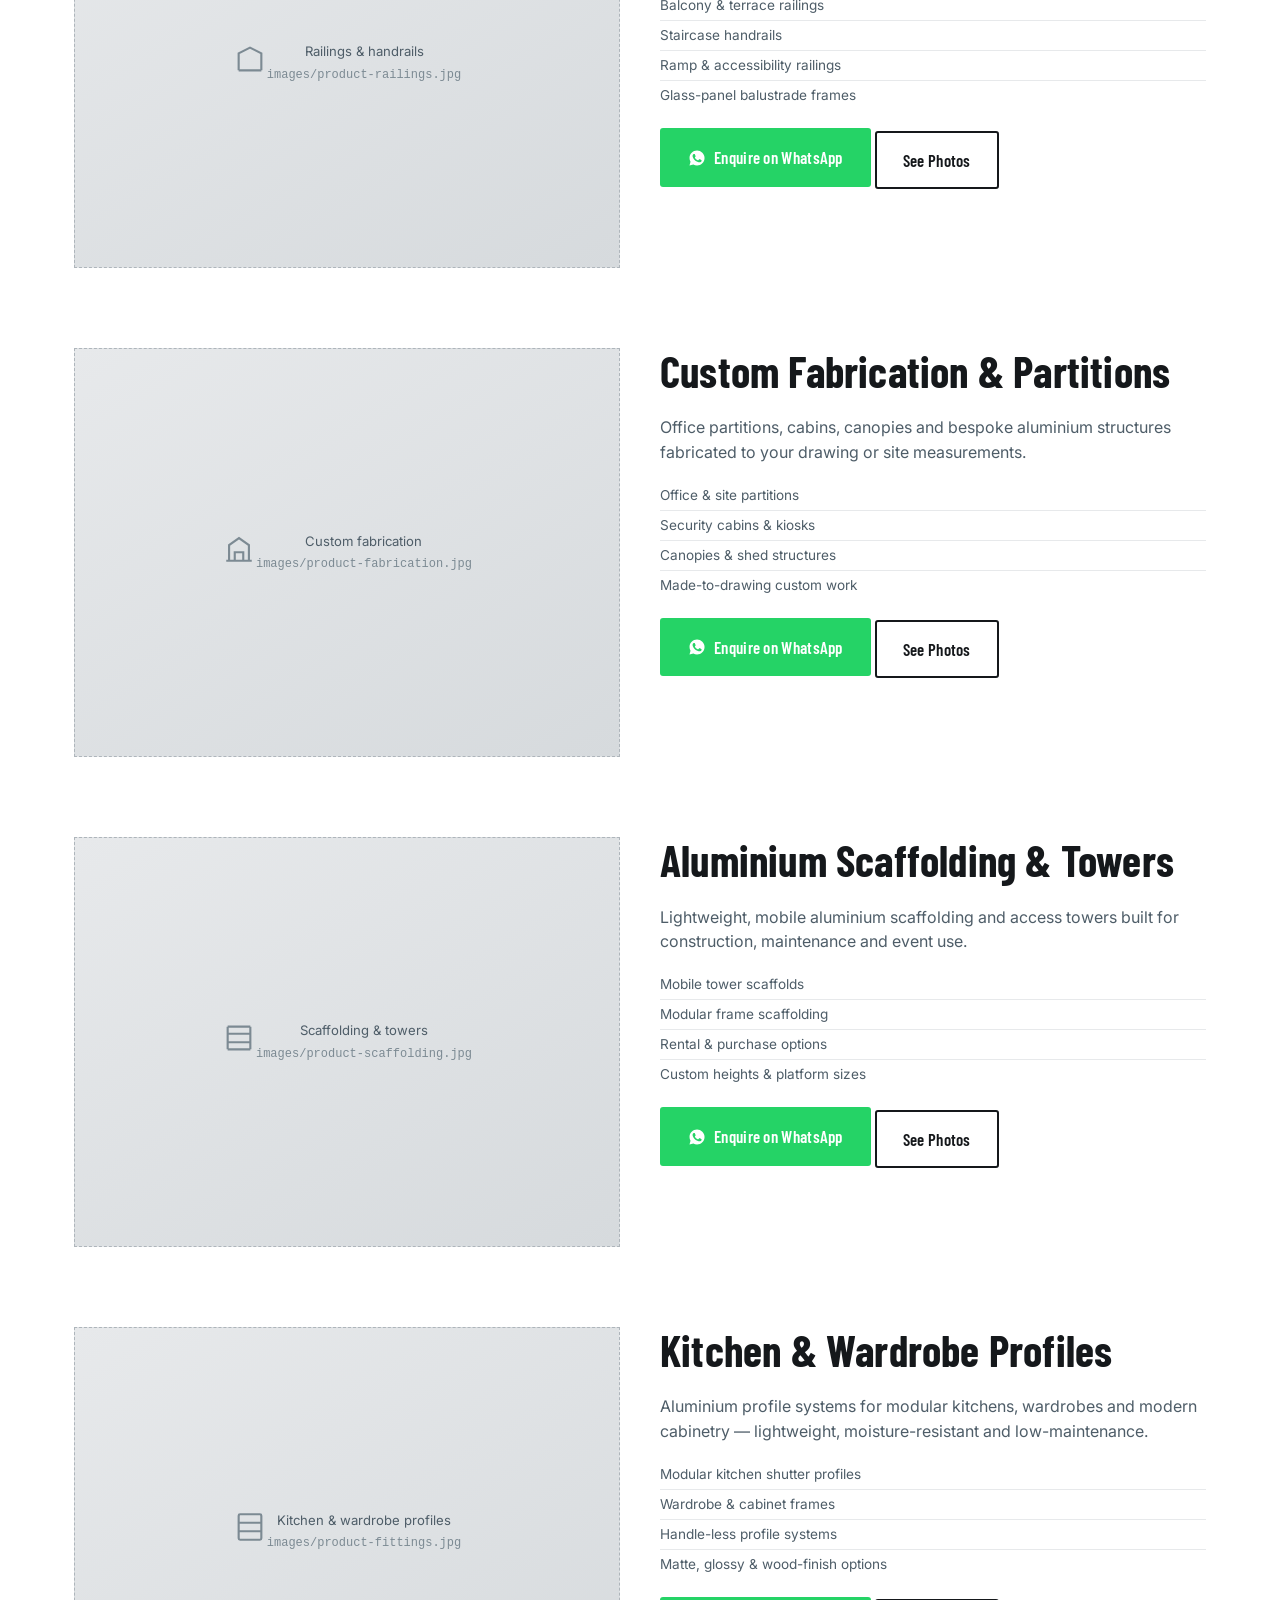
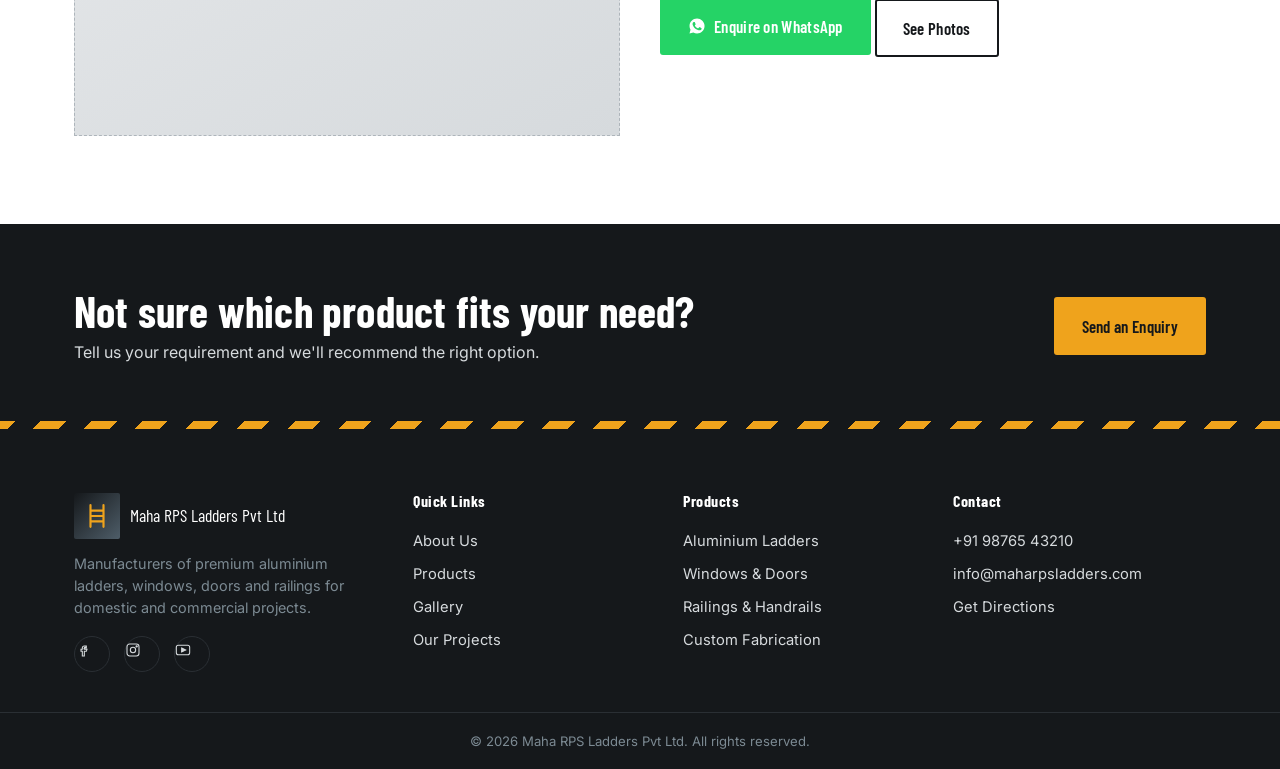
<file: products.html>
<!DOCTYPE html>
<html lang="en">
<head>
<meta charset="UTF-8">
<meta name="viewport" content="width=device-width, initial-scale=1.0">
<title>Products | Maha RPS Ladders Pvt Ltd</title>
<meta name="description" content="Explore Maha RPS Ladders Pvt Ltd's aluminium product range — ladders, windows, doors, railings, scaffolding and custom fabrication. Enquire instantly on WhatsApp.">
<link rel="icon" href="data:,">
<link rel="preconnect" href="https://fonts.googleapis.com">
<link href="https://fonts.googleapis.com/css2?family=Barlow+Condensed:wght@500;600;700&family=Inter:wght@400;500;600;700&display=swap" rel="stylesheet">
<link rel="stylesheet" href="style.css">
</head>
<body>

<div class="topbar">
  <div class="container">
    <div class="topbar-links"><a data-phone-link href="tel:"><span data-phone-display></span></a><a data-email href="mailto:"></a></div>
    <div class="topbar-links"><a data-review-link href="#" target="_blank" rel="noopener">★★★★★ Read our reviews</a></div>
  </div>
</div>

<header class="site-header">
  <div class="container nav-wrap">
    <a href="index.html" class="brand">
      <span class="brand-mark"><svg viewBox="0 0 24 24" fill="none" stroke="#EFA31C" stroke-width="2" stroke-linecap="round"><path d="M6 2v20M18 2v20M6 7h12M6 12h12M6 17h12"/></svg></span>
      <span class="brand-text"><span class="name" data-company-name>Maha RPS Ladders Pvt Ltd</span><span class="sub">Aluminium Manufacturing</span></span>
    </a>
    <nav class="main-nav" id="mainNav">
      <ul>
        <li><a href="index.html">Home</a></li>
        <li><a href="about.html">About Us</a></li>
        <li><a href="products.html" class="active">Products</a></li>
        <li><a href="gallery.html">Gallery</a></li>
        <li><a href="projects.html">Our Projects</a></li>
        <li><a href="contact.html">Contact</a></li>
      </ul>
    </nav>
    <div class="nav-cta">
      <a href="contact.html" class="btn btn-dark"><span class="btn-label">Get a Quote</span></a>
      <button class="nav-toggle" id="navToggle" aria-label="Open menu"><svg viewBox="0 0 24 24" fill="none" stroke="currentColor" stroke-width="2" stroke-linecap="round"><path d="M3 6h18M3 12h18M3 18h18"/></svg></button>
    </div>
  </div>
</header>

<section class="page-header">
  <div class="container">
    <div class="crumb"><a href="index.html">Home</a> / Products</div>
    <h1>Our product categories.</h1>
    <p style="color:var(--alu-300);max-width:60ch;position:relative;">Tap "Enquire on WhatsApp" on any category to send us your requirement directly — sizes, quantity and site photos included.</p>
  </div>
</section>

<section>
  <div class="container">

    <!-- LADDERS -->
    <div id="ladders" style="scroll-margin-top:100px;margin-bottom:80px;" class="grid-2">
      <div class="ph" style="aspect-ratio:4/3;">
        <svg viewBox="0 0 24 24" fill="none" stroke="currentColor" stroke-width="1.5"><path d="M6 2v20M18 2v20M6 7h12M6 12h12M6 17h12"/></svg>
        <span class="ph-label">Aluminium ladders<span class="ph-file">images/product-ladders.jpg</span></span>
      </div>
      <div>
        <h2>Aluminium Ladders</h2>
        <p>Self-support, extension, platform, step and multi-purpose ladders engineered for both home use and daily commercial/industrial duty.</p>
        <ul class="spec-list">
          <li>Self-support &amp; extension ladders</li>
          <li>Platform &amp; step ladders</li>
          <li>Foldable multi-purpose ladders</li>
          <li>Custom heights up to commercial-grade</li>
        </ul>
        <div class="row-actions" style="margin-top:18px;">
          <a href="#" class="btn btn-wa" data-wa="Hi, I'd like a quote for Aluminium Ladders. My requirement: ">
            <svg viewBox="0 0 24 24" fill="currentColor"><path d="M12.04 2.003c-5.53 0-10.02 4.49-10.02 10.02 0 1.77.46 3.5 1.34 5.02L2 22l5.1-1.34a9.98 9.98 0 0 0 4.94 1.32h.01c5.53 0 10.02-4.49 10.02-10.02 0-2.68-1.04-5.19-2.94-7.09a9.96 9.96 0 0 0-7.09-2.94zm5.87 14.34c-.25.7-1.45 1.34-2 1.43-.51.08-1.15.11-1.86-.12-.43-.14-.98-.32-1.69-.63-2.98-1.29-4.92-4.3-5.07-4.5-.15-.2-1.21-1.61-1.21-3.07 0-1.46.77-2.18 1.04-2.48.27-.3.6-.37.8-.37h.57c.18 0 .43-.07.67.51.25.6.85 2.08.92 2.23.08.15.13.33.02.53-.1.2-.15.32-.3.5-.15.18-.31.4-.44.53-.15.15-.3.31-.13.6.17.3.76 1.25 1.63 2.02 1.12 1 2.06 1.31 2.36 1.46.3.15.48.13.65-.08.18-.2.75-.88.95-1.18.2-.3.4-.25.67-.15.28.1 1.75.83 2.05.98.3.15.5.23.57.35.08.13.08.75-.17 1.44z"/></svg>
            Enquire on WhatsApp
          </a>
          <a href="gallery.html" class="btn btn-outline">See Photos</a>
        </div>
      </div>
    </div>

    <!-- WINDOWS & DOORS -->
    <div id="windows-doors" style="scroll-margin-top:100px;margin-bottom:80px;" class="grid-2">
      <div style="order:2" class="order-swap">
        <h2>Aluminium Windows &amp; Doors</h2>
        <p>Sliding, casement and French windows and doors in a range of profiles and finishes — for both residential comfort and commercial durability.</p>
        <ul class="spec-list">
          <li>Sliding &amp; casement windows</li>
          <li>French &amp; sliding doors</li>
          <li>Mosquito-mesh integrated options</li>
          <li>Anodised &amp; powder-coated finishes</li>
        </ul>
        <div class="row-actions" style="margin-top:18px;">
          <a href="#" class="btn btn-wa" data-wa="Hi, I'd like a quote for Aluminium Windows &amp; Doors. My requirement: ">
            <svg viewBox="0 0 24 24" fill="currentColor"><path d="M12.04 2.003c-5.53 0-10.02 4.49-10.02 10.02 0 1.77.46 3.5 1.34 5.02L2 22l5.1-1.34a9.98 9.98 0 0 0 4.94 1.32h.01c5.53 0 10.02-4.49 10.02-10.02 0-2.68-1.04-5.19-2.94-7.09a9.96 9.96 0 0 0-7.09-2.94zm5.87 14.34c-.25.7-1.45 1.34-2 1.43-.51.08-1.15.11-1.86-.12-.43-.14-.98-.32-1.69-.63-2.98-1.29-4.92-4.3-5.07-4.5-.15-.2-1.21-1.61-1.21-3.07 0-1.46.77-2.18 1.04-2.48.27-.3.6-.37.8-.37h.57c.18 0 .43-.07.67.51.25.6.85 2.08.92 2.23.08.15.13.33.02.53-.1.2-.15.32-.3.5-.15.18-.31.4-.44.53-.15.15-.3.31-.13.6.17.3.76 1.25 1.63 2.02 1.12 1 2.06 1.31 2.36 1.46.3.15.48.13.65-.08.18-.2.75-.88.95-1.18.2-.3.4-.25.67-.15.28.1 1.75.83 2.05.98.3.15.5.23.57.35.08.13.08.75-.17 1.44z"/></svg>
            Enquire on WhatsApp
          </a>
          <a href="gallery.html" class="btn btn-outline">See Photos</a>
        </div>
      </div>
      <div class="ph" style="aspect-ratio:4/3;order:1;">
        <svg viewBox="0 0 24 24" fill="none" stroke="currentColor" stroke-width="1.5"><path d="M3 4h18v16H3z M3 12h18 M12 4v16"/></svg>
        <span class="ph-label">Windows &amp; doors<span class="ph-file">images/product-windows.jpg</span></span>
      </div>
    </div>

    <!-- RAILINGS -->
    <div id="railings" style="scroll-margin-top:100px;margin-bottom:80px;" class="grid-2">
      <div class="ph" style="aspect-ratio:4/3;">
        <svg viewBox="0 0 24 24" fill="none" stroke="currentColor" stroke-width="1.5"><path d="M4 20V8l8-4 8 4v12M4 20h16M9 12h.01M15 12h.01"/></svg>
        <span class="ph-label">Railings &amp; handrails<span class="ph-file">images/product-railings.jpg</span></span>
      </div>
      <div>
        <h2>Railings &amp; Handrails</h2>
        <p>Balcony, staircase, ramp and balustrade railings — brushed, anodised or powder-coated to match your building's finish.</p>
        <ul class="spec-list">
          <li>Balcony &amp; terrace railings</li>
          <li>Staircase handrails</li>
          <li>Ramp &amp; accessibility railings</li>
          <li>Glass-panel balustrade frames</li>
        </ul>
        <div class="row-actions" style="margin-top:18px;">
          <a href="#" class="btn btn-wa" data-wa="Hi, I'd like a quote for Aluminium Railings/Handrails. My requirement: ">
            <svg viewBox="0 0 24 24" fill="currentColor"><path d="M12.04 2.003c-5.53 0-10.02 4.49-10.02 10.02 0 1.77.46 3.5 1.34 5.02L2 22l5.1-1.34a9.98 9.98 0 0 0 4.94 1.32h.01c5.53 0 10.02-4.49 10.02-10.02 0-2.68-1.04-5.19-2.94-7.09a9.96 9.96 0 0 0-7.09-2.94zm5.87 14.34c-.25.7-1.45 1.34-2 1.43-.51.08-1.15.11-1.86-.12-.43-.14-.98-.32-1.69-.63-2.98-1.29-4.92-4.3-5.07-4.5-.15-.2-1.21-1.61-1.21-3.07 0-1.46.77-2.18 1.04-2.48.27-.3.6-.37.8-.37h.57c.18 0 .43-.07.67.51.25.6.85 2.08.92 2.23.08.15.13.33.02.53-.1.2-.15.32-.3.5-.15.18-.31.4-.44.53-.15.15-.3.31-.13.6.17.3.76 1.25 1.63 2.02 1.12 1 2.06 1.31 2.36 1.46.3.15.48.13.65-.08.18-.2.75-.88.95-1.18.2-.3.4-.25.67-.15.28.1 1.75.83 2.05.98.3.15.5.23.57.35.08.13.08.75-.17 1.44z"/></svg>
            Enquire on WhatsApp
          </a>
          <a href="gallery.html" class="btn btn-outline">See Photos</a>
        </div>
      </div>
    </div>

    <!-- FABRICATION -->
    <div id="fabrication" style="scroll-margin-top:100px;margin-bottom:80px;" class="grid-2">
      <div style="order:2">
        <h2>Custom Fabrication &amp; Partitions</h2>
        <p>Office partitions, cabins, canopies and bespoke aluminium structures fabricated to your drawing or site measurements.</p>
        <ul class="spec-list">
          <li>Office &amp; site partitions</li>
          <li>Security cabins &amp; kiosks</li>
          <li>Canopies &amp; shed structures</li>
          <li>Made-to-drawing custom work</li>
        </ul>
        <div class="row-actions" style="margin-top:18px;">
          <a href="#" class="btn btn-wa" data-wa="Hi, I'd like a quote for Custom Aluminium Fabrication. My requirement: ">
            <svg viewBox="0 0 24 24" fill="currentColor"><path d="M12.04 2.003c-5.53 0-10.02 4.49-10.02 10.02 0 1.77.46 3.5 1.34 5.02L2 22l5.1-1.34a9.98 9.98 0 0 0 4.94 1.32h.01c5.53 0 10.02-4.49 10.02-10.02 0-2.68-1.04-5.19-2.94-7.09a9.96 9.96 0 0 0-7.09-2.94zm5.87 14.34c-.25.7-1.45 1.34-2 1.43-.51.08-1.15.11-1.86-.12-.43-.14-.98-.32-1.69-.63-2.98-1.29-4.92-4.3-5.07-4.5-.15-.2-1.21-1.61-1.21-3.07 0-1.46.77-2.18 1.04-2.48.27-.3.6-.37.8-.37h.57c.18 0 .43-.07.67.51.25.6.85 2.08.92 2.23.08.15.13.33.02.53-.1.2-.15.32-.3.5-.15.18-.31.4-.44.53-.15.15-.3.31-.13.6.17.3.76 1.25 1.63 2.02 1.12 1 2.06 1.31 2.36 1.46.3.15.48.13.65-.08.18-.2.75-.88.95-1.18.2-.3.4-.25.67-.15.28.1 1.75.83 2.05.98.3.15.5.23.57.35.08.13.08.75-.17 1.44z"/></svg>
            Enquire on WhatsApp
          </a>
          <a href="gallery.html" class="btn btn-outline">See Photos</a>
        </div>
      </div>
      <div class="ph" style="aspect-ratio:4/3;order:1;">
        <svg viewBox="0 0 24 24" fill="none" stroke="currentColor" stroke-width="1.5"><path d="M3 21h18M5 21V10l7-5 7 5v11M9 21v-6h6v6"/></svg>
        <span class="ph-label">Custom fabrication<span class="ph-file">images/product-fabrication.jpg</span></span>
      </div>
    </div>

    <!-- SCAFFOLDING -->
    <div id="scaffolding" style="scroll-margin-top:100px;margin-bottom:80px;" class="grid-2">
      <div class="ph" style="aspect-ratio:4/3;">
        <svg viewBox="0 0 24 24" fill="none" stroke="currentColor" stroke-width="1.5"><path d="M4 4v16M20 4v16M4 9h16M4 15h16M4 4h16M4 20h16"/></svg>
        <span class="ph-label">Scaffolding &amp; towers<span class="ph-file">images/product-scaffolding.jpg</span></span>
      </div>
      <div>
        <h2>Aluminium Scaffolding &amp; Towers</h2>
        <p>Lightweight, mobile aluminium scaffolding and access towers built for construction, maintenance and event use.</p>
        <ul class="spec-list">
          <li>Mobile tower scaffolds</li>
          <li>Modular frame scaffolding</li>
          <li>Rental &amp; purchase options</li>
          <li>Custom heights &amp; platform sizes</li>
        </ul>
        <div class="row-actions" style="margin-top:18px;">
          <a href="#" class="btn btn-wa" data-wa="Hi, I'd like a quote for Aluminium Scaffolding/Towers. My requirement: ">
            <svg viewBox="0 0 24 24" fill="currentColor"><path d="M12.04 2.003c-5.53 0-10.02 4.49-10.02 10.02 0 1.77.46 3.5 1.34 5.02L2 22l5.1-1.34a9.98 9.98 0 0 0 4.94 1.32h.01c5.53 0 10.02-4.49 10.02-10.02 0-2.68-1.04-5.19-2.94-7.09a9.96 9.96 0 0 0-7.09-2.94zm5.87 14.34c-.25.7-1.45 1.34-2 1.43-.51.08-1.15.11-1.86-.12-.43-.14-.98-.32-1.69-.63-2.98-1.29-4.92-4.3-5.07-4.5-.15-.2-1.21-1.61-1.21-3.07 0-1.46.77-2.18 1.04-2.48.27-.3.6-.37.8-.37h.57c.18 0 .43-.07.67.51.25.6.85 2.08.92 2.23.08.15.13.33.02.53-.1.2-.15.32-.3.5-.15.18-.31.4-.44.53-.15.15-.3.31-.13.6.17.3.76 1.25 1.63 2.02 1.12 1 2.06 1.31 2.36 1.46.3.15.48.13.65-.08.18-.2.75-.88.95-1.18.2-.3.4-.25.67-.15.28.1 1.75.83 2.05.98.3.15.5.23.57.35.08.13.08.75-.17 1.44z"/></svg>
            Enquire on WhatsApp
          </a>
          <a href="gallery.html" class="btn btn-outline">See Photos</a>
        </div>
      </div>
    </div>

    <!-- FITTINGS -->
    <div id="fittings" style="scroll-margin-top:100px;" class="grid-2">
      <div style="order:2">
        <h2>Kitchen &amp; Wardrobe Profiles</h2>
        <p>Aluminium profile systems for modular kitchens, wardrobes and modern cabinetry — lightweight, moisture-resistant and low-maintenance.</p>
        <ul class="spec-list">
          <li>Modular kitchen shutter profiles</li>
          <li>Wardrobe &amp; cabinet frames</li>
          <li>Handle-less profile systems</li>
          <li>Matte, glossy &amp; wood-finish options</li>
        </ul>
        <div class="row-actions" style="margin-top:18px;">
          <a href="#" class="btn btn-wa" data-wa="Hi, I'd like a quote for Aluminium Kitchen/Wardrobe Profiles. My requirement: ">
            <svg viewBox="0 0 24 24" fill="currentColor"><path d="M12.04 2.003c-5.53 0-10.02 4.49-10.02 10.02 0 1.77.46 3.5 1.34 5.02L2 22l5.1-1.34a9.98 9.98 0 0 0 4.94 1.32h.01c5.53 0 10.02-4.49 10.02-10.02 0-2.68-1.04-5.19-2.94-7.09a9.96 9.96 0 0 0-7.09-2.94zm5.87 14.34c-.25.7-1.45 1.34-2 1.43-.51.08-1.15.11-1.86-.12-.43-.14-.98-.32-1.69-.63-2.98-1.29-4.92-4.3-5.07-4.5-.15-.2-1.21-1.61-1.21-3.07 0-1.46.77-2.18 1.04-2.48.27-.3.6-.37.8-.37h.57c.18 0 .43-.07.67.51.25.6.85 2.08.92 2.23.08.15.13.33.02.53-.1.2-.15.32-.3.5-.15.18-.31.4-.44.53-.15.15-.3.31-.13.6.17.3.76 1.25 1.63 2.02 1.12 1 2.06 1.31 2.36 1.46.3.15.48.13.65-.08.18-.2.75-.88.95-1.18.2-.3.4-.25.67-.15.28.1 1.75.83 2.05.98.3.15.5.23.57.35.08.13.08.75-.17 1.44z"/></svg>
            Enquire on WhatsApp
          </a>
          <a href="gallery.html" class="btn btn-outline">See Photos</a>
        </div>
      </div>
      <div class="ph" style="aspect-ratio:4/3;order:1;">
        <svg viewBox="0 0 24 24" fill="none" stroke="currentColor" stroke-width="1.5"><rect x="4" y="3" width="16" height="18" rx="1"/><path d="M4 9h16M4 15h16"/></svg>
        <span class="ph-label">Kitchen &amp; wardrobe profiles<span class="ph-file">images/product-fittings.jpg</span></span>
      </div>
    </div>

  </div>
</section>

<section class="cta-band">
  <div class="container">
    <div><h2>Not sure which product fits your need?</h2><p>Tell us your requirement and we'll recommend the right option.</p></div>
    <a href="contact.html" class="btn btn-amber">Send an Enquiry</a>
  </div>
</section>

<footer class="site-footer">
  <div class="container footer-grid">
    <div>
      <div class="footer-brand">
        <span class="brand-mark"><svg viewBox="0 0 24 24" fill="none" stroke="#EFA31C" stroke-width="2" stroke-linecap="round"><path d="M6 2v20M18 2v20M6 7h12M6 12h12M6 17h12"/></svg></span>
        <span class="name" style="color:#fff;font-family:var(--font-head);font-size:1.1rem;" data-company-name>Maha RPS Ladders Pvt Ltd</span>
      </div>
      <p>Manufacturers of premium aluminium ladders, windows, doors and railings for domestic and commercial projects.</p>
      <div class="footer-social">
        <a href="#" aria-label="Facebook"><svg viewBox="0 0 24 24" fill="none" stroke="#D6DADD" stroke-width="1.6"><path d="M14 9h3V6h-3c-1.7 0-3 1.3-3 3v2H9v3h2v7h3v-7h3l1-3h-4v-2c0-.5.5-1 1-1z"/></svg></a>
        <a href="#" aria-label="Instagram"><svg viewBox="0 0 24 24" fill="none" stroke="#D6DADD" stroke-width="1.6"><rect x="3" y="3" width="18" height="18" rx="4"/><circle cx="12" cy="12" r="4"/><circle cx="17.5" cy="6.5" r="1"/></svg></a>
        <a href="#" aria-label="YouTube"><svg viewBox="0 0 24 24" fill="none" stroke="#D6DADD" stroke-width="1.6"><rect x="2" y="5" width="20" height="14" rx="3"/><path d="M10 9l6 3-6 3V9z" fill="#D6DADD"/></svg></a>
      </div>
    </div>
    <div><h4>Quick Links</h4><a href="about.html">About Us</a><a href="products.html">Products</a><a href="gallery.html">Gallery</a><a href="projects.html">Our Projects</a></div>
    <div><h4>Products</h4><a href="products.html#ladders">Aluminium Ladders</a><a href="products.html#windows-doors">Windows &amp; Doors</a><a href="products.html#railings">Railings &amp; Handrails</a><a href="products.html#fabrication">Custom Fabrication</a></div>
    <div><h4>Contact</h4><a data-phone-link href="tel:"><span data-phone-display></span></a><a data-email href="mailto:"></a><a href="contact.html">Get Directions</a></div>
  </div>
  <div class="footer-bottom">© <span data-year></span> <span data-company-name>Maha RPS Ladders Pvt Ltd</span>. All rights reserved.</div>
</footer>

<a href="#" id="waFloat" class="wa-float" aria-label="Chat on WhatsApp"><svg viewBox="0 0 24 24" fill="currentColor"><path d="M12.04 2.003c-5.53 0-10.02 4.49-10.02 10.02 0 1.77.46 3.5 1.34 5.02L2 22l5.1-1.34a9.98 9.98 0 0 0 4.94 1.32h.01c5.53 0 10.02-4.49 10.02-10.02 0-2.68-1.04-5.19-2.94-7.09a9.96 9.96 0 0 0-7.09-2.94zm5.87 14.34c-.25.7-1.45 1.34-2 1.43-.51.08-1.15.11-1.86-.12-.43-.14-.98-.32-1.69-.63-2.98-1.29-4.92-4.3-5.07-4.5-.15-.2-1.21-1.61-1.21-3.07 0-1.46.77-2.18 1.04-2.48.27-.3.6-.37.8-.37h.57c.18 0 .43-.07.67.51.25.6.85 2.08.92 2.23.08.15.13.33.02.53-.1.2-.15.32-.3.5-.15.18-.31.4-.44.53-.15.15-.3.31-.13.6.17.3.76 1.25 1.63 2.02 1.12 1 2.06 1.31 2.36 1.46.3.15.48.13.65-.08.18-.2.75-.88.95-1.18.2-.3.4-.25.67-.15.28.1 1.75.83 2.05.98.3.15.5.23.57.35.08.13.08.75-.17 1.44z"/></svg></a>

<script src="config.js"></script>
<script src="main.js"></script>
</body>
</html>
</file>
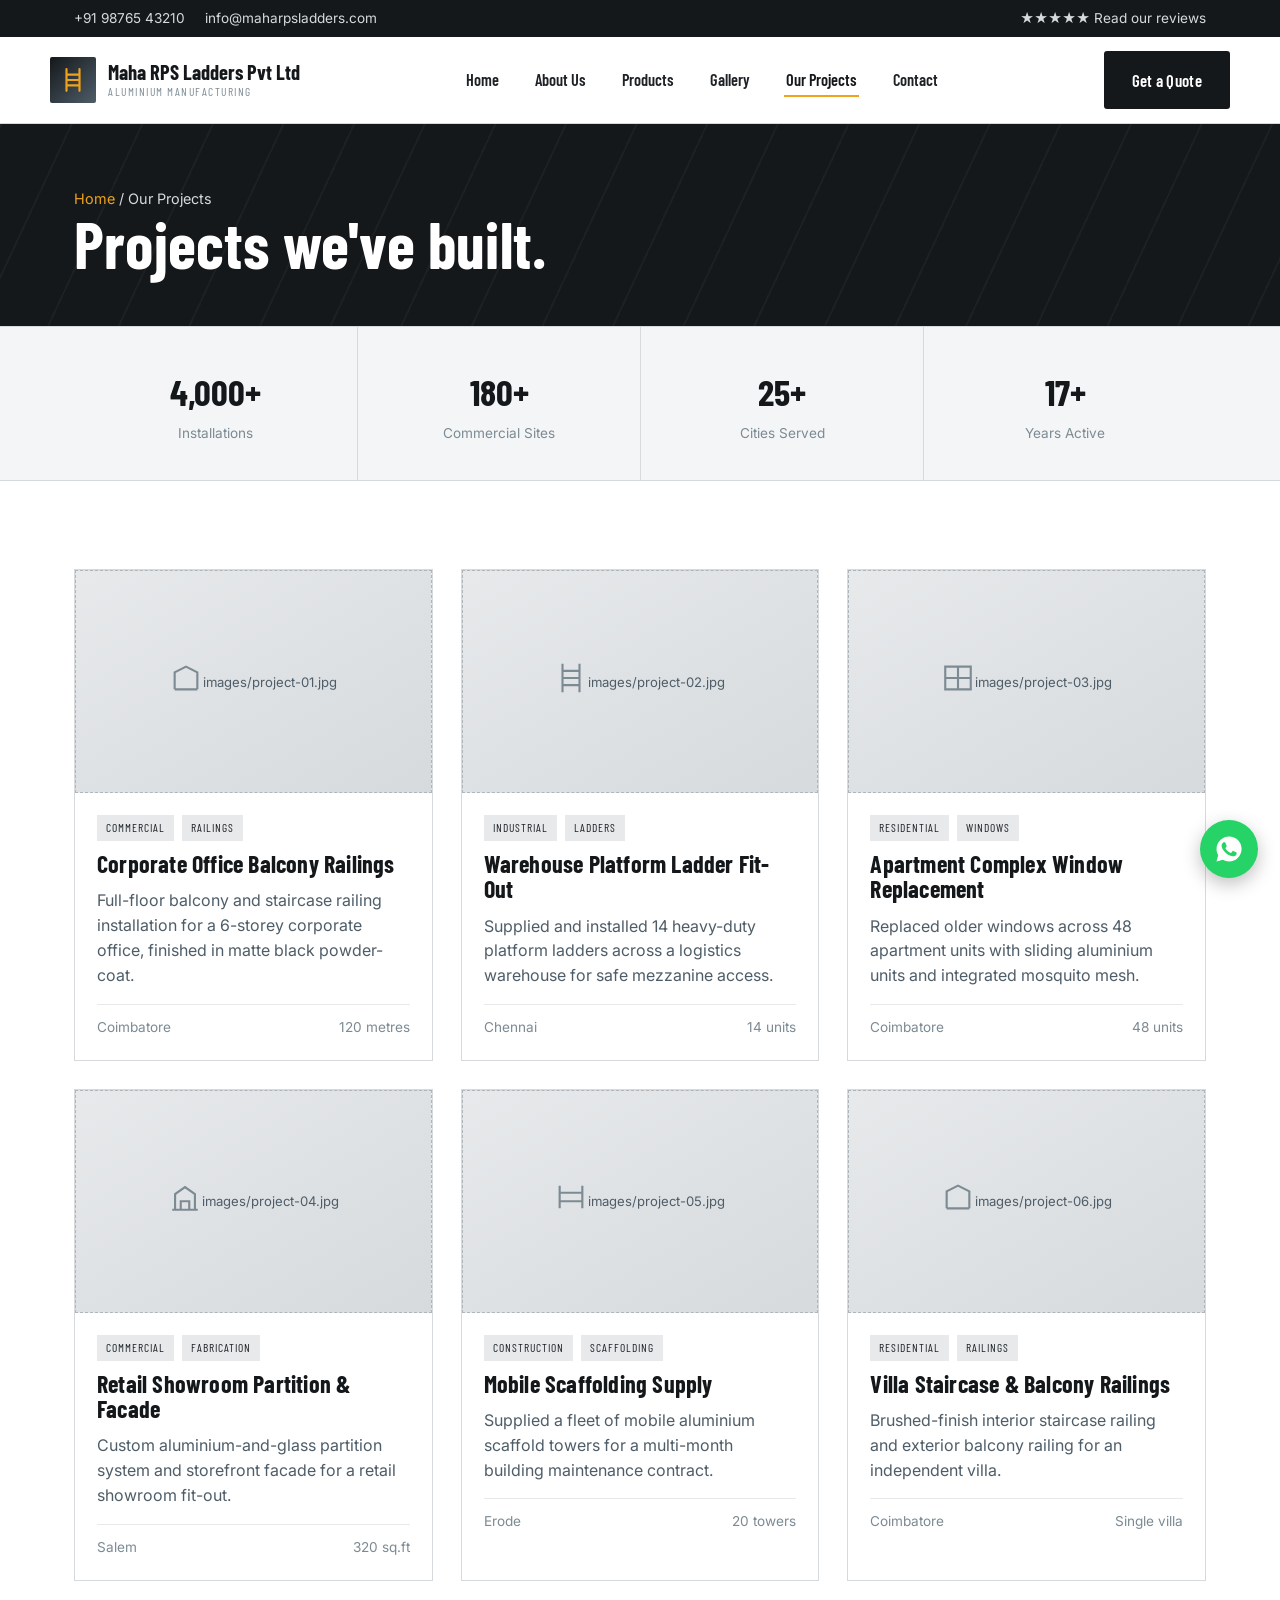
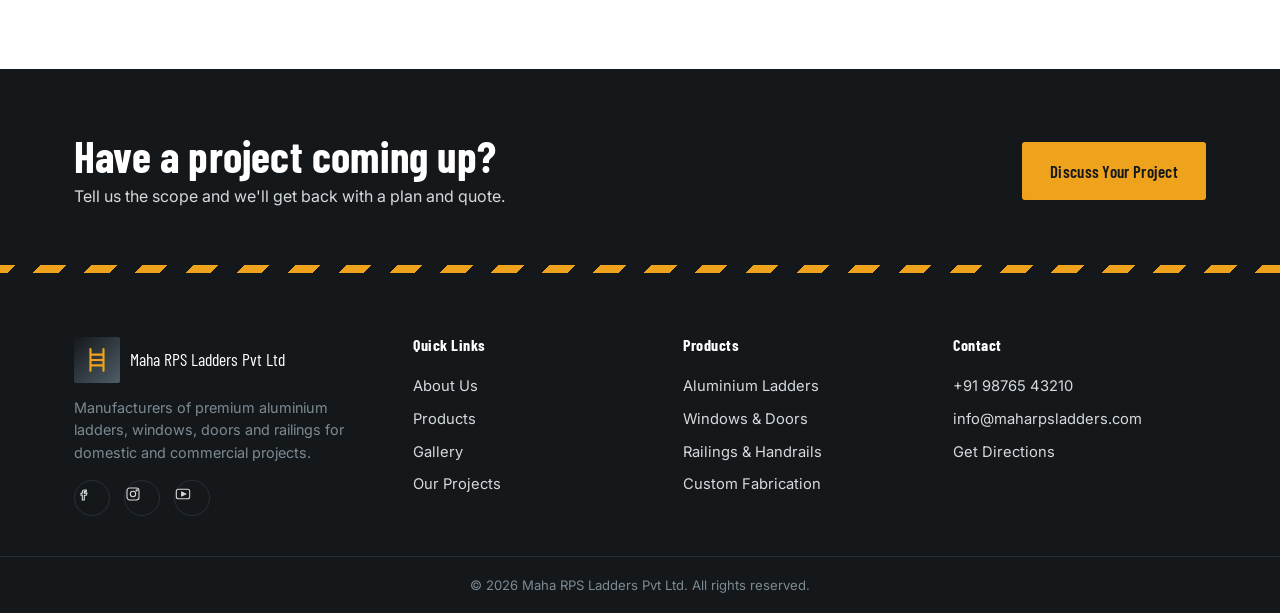
<file: projects.html>
<!DOCTYPE html>
<html lang="en">
<head>
<meta charset="UTF-8">
<meta name="viewport" content="width=device-width, initial-scale=1.0">
<title>Our Projects | Maha RPS Ladders Pvt Ltd</title>
<meta name="description" content="Case studies and completed installations by Maha RPS Ladders Pvt Ltd — domestic and commercial aluminium projects.">
<link rel="icon" href="data:,">
<link rel="preconnect" href="https://fonts.googleapis.com">
<link href="https://fonts.googleapis.com/css2?family=Barlow+Condensed:wght@500;600;700&family=Inter:wght@400;500;600;700&display=swap" rel="stylesheet">
<link rel="stylesheet" href="style.css">
</head>
<body>

<div class="topbar">
  <div class="container">
    <div class="topbar-links"><a data-phone-link href="tel:"><span data-phone-display></span></a><a data-email href="mailto:"></a></div>
    <div class="topbar-links"><a data-review-link href="#" target="_blank" rel="noopener">★★★★★ Read our reviews</a></div>
  </div>
</div>

<header class="site-header">
  <div class="container nav-wrap">
    <a href="index.html" class="brand">
      <span class="brand-mark"><svg viewBox="0 0 24 24" fill="none" stroke="#EFA31C" stroke-width="2" stroke-linecap="round"><path d="M6 2v20M18 2v20M6 7h12M6 12h12M6 17h12"/></svg></span>
      <span class="brand-text"><span class="name" data-company-name>Maha RPS Ladders Pvt Ltd</span><span class="sub">Aluminium Manufacturing</span></span>
    </a>
    <nav class="main-nav" id="mainNav">
      <ul>
        <li><a href="index.html">Home</a></li>
        <li><a href="about.html">About Us</a></li>
        <li><a href="products.html">Products</a></li>
        <li><a href="gallery.html">Gallery</a></li>
        <li><a href="projects.html" class="active">Our Projects</a></li>
        <li><a href="contact.html">Contact</a></li>
      </ul>
    </nav>
    <div class="nav-cta">
      <a href="contact.html" class="btn btn-dark"><span class="btn-label">Get a Quote</span></a>
      <button class="nav-toggle" id="navToggle" aria-label="Open menu"><svg viewBox="0 0 24 24" fill="none" stroke="currentColor" stroke-width="2" stroke-linecap="round"><path d="M3 6h18M3 12h18M3 18h18"/></svg></button>
    </div>
  </div>
</header>

<section class="page-header">
  <div class="container">
    <div class="crumb"><a href="index.html">Home</a> / Our Projects</div>
    <h1>Projects we've built.</h1>
  </div>
</section>

<section class="stat-strip" style="padding:0;">
  <div class="container">
    <div class="grid-4">
      <div class="stat"><b>4,000+</b><span>Installations</span></div>
      <div class="stat"><b>180+</b><span>Commercial Sites</span></div>
      <div class="stat"><b>25+</b><span>Cities Served</span></div>
      <div class="stat"><b>17+</b><span>Years Active</span></div>
    </div>
  </div>
</section>

<section>
  <div class="container">
    <div class="grid-3">

      <div class="project-card">
        <div class="ph"><svg viewBox="0 0 24 24" fill="none" stroke="currentColor" stroke-width="1.5"><path d="M4 20V8l8-4 8 4v12M4 20h16"/></svg><span class="ph-label">images/project-01.jpg</span></div>
        <div class="body">
          <div class="project-tags"><span>Commercial</span><span>Railings</span></div>
          <h3>Corporate Office Balcony Railings</h3>
          <p>Full-floor balcony and staircase railing installation for a 6-storey corporate office, finished in matte black powder-coat.</p>
          <div class="project-meta"><span>Coimbatore</span><span>120 metres</span></div>
        </div>
      </div>

      <div class="project-card">
        <div class="ph"><svg viewBox="0 0 24 24" fill="none" stroke="currentColor" stroke-width="1.5"><path d="M6 2v20M18 2v20M6 7h12M6 12h12M6 17h12"/></svg><span class="ph-label">images/project-02.jpg</span></div>
        <div class="body">
          <div class="project-tags"><span>Industrial</span><span>Ladders</span></div>
          <h3>Warehouse Platform Ladder Fit-Out</h3>
          <p>Supplied and installed 14 heavy-duty platform ladders across a logistics warehouse for safe mezzanine access.</p>
          <div class="project-meta"><span>Chennai</span><span>14 units</span></div>
        </div>
      </div>

      <div class="project-card">
        <div class="ph"><svg viewBox="0 0 24 24" fill="none" stroke="currentColor" stroke-width="1.5"><path d="M3 4h18v16H3z M3 12h18 M12 4v16"/></svg><span class="ph-label">images/project-03.jpg</span></div>
        <div class="body">
          <div class="project-tags"><span>Residential</span><span>Windows</span></div>
          <h3>Apartment Complex Window Replacement</h3>
          <p>Replaced older windows across 48 apartment units with sliding aluminium units and integrated mosquito mesh.</p>
          <div class="project-meta"><span>Coimbatore</span><span>48 units</span></div>
        </div>
      </div>

      <div class="project-card">
        <div class="ph"><svg viewBox="0 0 24 24" fill="none" stroke="currentColor" stroke-width="1.5"><path d="M3 21h18M5 21V10l7-5 7 5v11M9 21v-6h6v6"/></svg><span class="ph-label">images/project-04.jpg</span></div>
        <div class="body">
          <div class="project-tags"><span>Commercial</span><span>Fabrication</span></div>
          <h3>Retail Showroom Partition &amp; Facade</h3>
          <p>Custom aluminium-and-glass partition system and storefront facade for a retail showroom fit-out.</p>
          <div class="project-meta"><span>Salem</span><span>320 sq.ft</span></div>
        </div>
      </div>

      <div class="project-card">
        <div class="ph"><svg viewBox="0 0 24 24" fill="none" stroke="currentColor" stroke-width="1.5"><path d="M4 4v16M20 4v16M4 9h16M4 15h16"/></svg><span class="ph-label">images/project-05.jpg</span></div>
        <div class="body">
          <div class="project-tags"><span>Construction</span><span>Scaffolding</span></div>
          <h3>Mobile Scaffolding Supply</h3>
          <p>Supplied a fleet of mobile aluminium scaffold towers for a multi-month building maintenance contract.</p>
          <div class="project-meta"><span>Erode</span><span>20 towers</span></div>
        </div>
      </div>

      <div class="project-card">
        <div class="ph"><svg viewBox="0 0 24 24" fill="none" stroke="currentColor" stroke-width="1.5"><path d="M4 20V8l8-4 8 4v12M4 20h16"/></svg><span class="ph-label">images/project-06.jpg</span></div>
        <div class="body">
          <div class="project-tags"><span>Residential</span><span>Railings</span></div>
          <h3>Villa Staircase &amp; Balcony Railings</h3>
          <p>Brushed-finish interior staircase railing and exterior balcony railing for an independent villa.</p>
          <div class="project-meta"><span>Coimbatore</span><span>Single villa</span></div>
        </div>
      </div>

    </div>
  </div>
</section>

<section class="cta-band">
  <div class="container">
    <div><h2>Have a project coming up?</h2><p>Tell us the scope and we'll get back with a plan and quote.</p></div>
    <a href="contact.html" class="btn btn-amber">Discuss Your Project</a>
  </div>
</section>

<footer class="site-footer">
  <div class="container footer-grid">
    <div>
      <div class="footer-brand">
        <span class="brand-mark"><svg viewBox="0 0 24 24" fill="none" stroke="#EFA31C" stroke-width="2" stroke-linecap="round"><path d="M6 2v20M18 2v20M6 7h12M6 12h12M6 17h12"/></svg></span>
        <span class="name" style="color:#fff;font-family:var(--font-head);font-size:1.1rem;" data-company-name>Maha RPS Ladders Pvt Ltd</span>
      </div>
      <p>Manufacturers of premium aluminium ladders, windows, doors and railings for domestic and commercial projects.</p>
      <div class="footer-social">
        <a href="#" aria-label="Facebook"><svg viewBox="0 0 24 24" fill="none" stroke="#D6DADD" stroke-width="1.6"><path d="M14 9h3V6h-3c-1.7 0-3 1.3-3 3v2H9v3h2v7h3v-7h3l1-3h-4v-2c0-.5.5-1 1-1z"/></svg></a>
        <a href="#" aria-label="Instagram"><svg viewBox="0 0 24 24" fill="none" stroke="#D6DADD" stroke-width="1.6"><rect x="3" y="3" width="18" height="18" rx="4"/><circle cx="12" cy="12" r="4"/><circle cx="17.5" cy="6.5" r="1"/></svg></a>
        <a href="#" aria-label="YouTube"><svg viewBox="0 0 24 24" fill="none" stroke="#D6DADD" stroke-width="1.6"><rect x="2" y="5" width="20" height="14" rx="3"/><path d="M10 9l6 3-6 3V9z" fill="#D6DADD"/></svg></a>
      </div>
    </div>
    <div><h4>Quick Links</h4><a href="about.html">About Us</a><a href="products.html">Products</a><a href="gallery.html">Gallery</a><a href="projects.html">Our Projects</a></div>
    <div><h4>Products</h4><a href="products.html#ladders">Aluminium Ladders</a><a href="products.html#windows-doors">Windows &amp; Doors</a><a href="products.html#railings">Railings &amp; Handrails</a><a href="products.html#fabrication">Custom Fabrication</a></div>
    <div><h4>Contact</h4><a data-phone-link href="tel:"><span data-phone-display></span></a><a data-email href="mailto:"></a><a href="contact.html">Get Directions</a></div>
  </div>
  <div class="footer-bottom">© <span data-year></span> <span data-company-name>Maha RPS Ladders Pvt Ltd</span>. All rights reserved.</div>
</footer>

<a href="#" id="waFloat" class="wa-float" aria-label="Chat on WhatsApp"><svg viewBox="0 0 24 24" fill="currentColor"><path d="M12.04 2.003c-5.53 0-10.02 4.49-10.02 10.02 0 1.77.46 3.5 1.34 5.02L2 22l5.1-1.34a9.98 9.98 0 0 0 4.94 1.32h.01c5.53 0 10.02-4.49 10.02-10.02 0-2.68-1.04-5.19-2.94-7.09a9.96 9.96 0 0 0-7.09-2.94zm5.87 14.34c-.25.7-1.45 1.34-2 1.43-.51.08-1.15.11-1.86-.12-.43-.14-.98-.32-1.69-.63-2.98-1.29-4.92-4.3-5.07-4.5-.15-.2-1.21-1.61-1.21-3.07 0-1.46.77-2.18 1.04-2.48.27-.3.6-.37.8-.37h.57c.18 0 .43-.07.67.51.25.6.85 2.08.92 2.23.08.15.13.33.02.53-.1.2-.15.32-.3.5-.15.18-.31.4-.44.53-.15.15-.3.31-.13.6.17.3.76 1.25 1.63 2.02 1.12 1 2.06 1.31 2.36 1.46.3.15.48.13.65-.08.18-.2.75-.88.95-1.18.2-.3.4-.25.67-.15.28.1 1.75.83 2.05.98.3.15.5.23.57.35.08.13.08.75-.17 1.44z"/></svg></a>

<script src="config.js"></script>
<script src="main.js"></script>
</body>
</html>
</file>
<file: style.css>
/* =========================================================================
   MAHA RPS LADDERS — DESIGN SYSTEM
   Palette: graphite, brushed aluminium, safety amber (industrial signage)
   Type: Barlow Condensed (headings, technical) + Inter (body)
   ========================================================================= */

:root{
  --graphite-900:#15181B;
  --graphite-800:#1E2226;
  --graphite-700:#2A2F34;
  --steel-600:#4E5D68;
  --steel-400:#7C8A93;
  --alu-100:#F4F5F6;
  --alu-200:#E7E9EB;
  --alu-300:#D6DADD;
  --alu-500:#AEB5BB;
  --amber-500:#EFA31C;
  --amber-600:#CC8710;
  --white:#FFFFFF;
  --ok-green:#2E7D4F;

  --font-head:'Barlow Condensed', 'Arial Narrow', sans-serif;
  --font-body:'Inter', -apple-system, BlinkMacSystemFont, sans-serif;

  --maxw:1180px;
  --radius:3px;
}

*{box-sizing:border-box;}
html{scroll-behavior:smooth;}
body{
  margin:0;
  font-family:var(--font-body);
  color:var(--graphite-800);
  background:var(--white);
  line-height:1.55;
  -webkit-font-smoothing:antialiased;
}
img{max-width:100%;display:block;}
a{color:inherit;text-decoration:none;}
ul{list-style:none;margin:0;padding:0;}
h1,h2,h3,h4{
  font-family:var(--font-head);
  font-weight:700;
  line-height:1.05;
  letter-spacing:0.2px;
  margin:0 0 .5em;
  color:var(--graphite-900);
}
h1{font-size:clamp(2.6rem,5vw,4.4rem);}
h2{font-size:clamp(1.9rem,3.4vw,2.8rem);}
h3{font-size:1.5rem;}
p{margin:0 0 1em;color:var(--steel-600);}
.container{max-width:var(--maxw);margin:0 auto;padding:0 24px;}
section{padding:88px 0;}
@media(max-width:720px){section{padding:56px 0;}}

:focus-visible{outline:3px solid var(--amber-500);outline-offset:2px;}
@media (prefers-reduced-motion: reduce){
  *{animation-duration:.001ms !important;transition-duration:.001ms !important;scroll-behavior:auto !important;}
}

/* ---------- Buttons ---------- */
.btn{
  display:inline-flex;align-items:center;gap:8px;
  padding:14px 26px;
  font-family:var(--font-head);
  font-size:1.05rem;font-weight:600;letter-spacing:.3px;
  border-radius:var(--radius);
  border:2px solid transparent;
  cursor:pointer;transition:transform .15s ease, background .2s ease, border-color .2s ease;
}
.btn:hover{transform:translateY(-2px);}
.btn-amber{background:var(--amber-500);color:var(--graphite-900);}
.btn-amber:hover{background:var(--amber-600);}
.btn-dark{background:var(--graphite-900);color:var(--white);}
.btn-dark:hover{background:var(--graphite-700);}
.btn-outline{background:transparent;border-color:var(--graphite-900);color:var(--graphite-900);}
.btn-outline:hover{background:var(--graphite-900);color:var(--white);}
.btn-outline-light{background:transparent;border-color:rgba(255,255,255,.6);color:var(--white);}
.btn-outline-light:hover{background:var(--white);color:var(--graphite-900);}
.btn-wa{background:#25D366;color:var(--white);}
.btn-wa:hover{background:#1FB855;}
.btn svg{width:18px;height:18px;flex-shrink:0;}

/* ---------- Header / Nav ---------- */
.topbar{
  background:var(--graphite-900);color:var(--alu-300);
  font-size:.85rem;
}
.topbar .container{display:flex;justify-content:space-between;align-items:center;padding-top:8px;padding-bottom:8px;flex-wrap:wrap;gap:6px;}
.topbar a{display:inline-flex;align-items:center;gap:6px;color:var(--alu-300);}
.topbar a:hover{color:var(--amber-500);}
.topbar .topbar-links{display:flex;gap:20px;flex-wrap:wrap;}

header.site-header{
  background:var(--white);
  border-bottom:1px solid var(--alu-300);
  position:sticky;top:0;z-index:50;
}
.nav-wrap{display:flex;align-items:center;justify-content:space-between;padding:14px 0;}
.brand{display:flex;align-items:center;gap:12px;}
.brand-mark{
  width:46px;height:46px;border-radius:2px;
  background:linear-gradient(135deg,var(--graphite-900),var(--steel-600));
  display:flex;align-items:center;justify-content:center;
  flex-shrink:0;
}
.brand-mark svg{width:26px;height:26px;}
.brand-text{font-family:var(--font-head);line-height:1;}
.brand-text .name{font-size:1.28rem;font-weight:700;color:var(--graphite-900);display:block;}
.brand-text .sub{font-size:.72rem;letter-spacing:1.5px;color:var(--steel-400);text-transform:uppercase;}

nav.main-nav ul{display:flex;gap:32px;align-items:center;}
nav.main-nav a{
  font-family:var(--font-head);font-size:1.02rem;font-weight:600;
  color:var(--graphite-800);padding:6px 2px;border-bottom:2px solid transparent;
  transition:border-color .2s ease,color .2s ease;
}
nav.main-nav a:hover,nav.main-nav a.active{border-color:var(--amber-500);color:var(--graphite-900);}
.nav-cta{display:flex;align-items:center;gap:12px;}
.nav-toggle{display:none;background:none;border:none;cursor:pointer;padding:6px;}
.nav-toggle svg{width:28px;height:28px;}

@media(max-width:900px){
  nav.main-nav{
    position:fixed;inset:0 0 0 30%;background:var(--graphite-900);
    padding:100px 32px 32px;transform:translateX(100%);
    transition:transform .25s ease;z-index:60;
  }
  nav.main-nav.open{transform:translateX(0);}
  nav.main-nav ul{flex-direction:column;align-items:flex-start;gap:22px;}
  nav.main-nav a{color:var(--alu-200);font-size:1.3rem;}
  .nav-toggle{display:block;}
  .nav-cta .btn-label{display:none;}
  .topbar .topbar-links{display:none;}
}

/* ---------- Rung divider (brand motif: ladder rail + rungs) ---------- */
.rung-divider{display:flex;align-items:center;gap:10px;margin:0 0 28px;}
.rung-divider .rail{flex:1;height:2px;background:var(--alu-300);position:relative;}
.rung-divider .rail::before,
.rung-divider .rail::after{
  content:'';position:absolute;top:-6px;width:2px;height:14px;background:var(--alu-300);
}
.rung-divider .rail::before{left:18%;}
.rung-divider .rail::after{left:82%;}
.rung-divider .tag{
  font-family:var(--font-head);font-size:.78rem;letter-spacing:2px;
  color:var(--amber-600);text-transform:uppercase;white-space:nowrap;
}

/* ---------- Hero ---------- */
.hero{
  background:var(--graphite-900);
  color:var(--white);
  position:relative;
  overflow:hidden;
  padding:110px 0 90px;
}
.hero::before{
  content:'';position:absolute;inset:0;
  background:
    repeating-linear-gradient(115deg, rgba(255,255,255,.035) 0 2px, transparent 2px 64px);
  pointer-events:none;
}
.hero-grid{display:grid;grid-template-columns:1.15fr .85fr;gap:56px;align-items:center;position:relative;}
@media(max-width:900px){.hero-grid{grid-template-columns:1fr;}}
.hero-eyebrow{
  font-family:var(--font-head);color:var(--amber-500);
  font-size:.95rem;letter-spacing:2px;text-transform:uppercase;margin-bottom:14px;
}
.hero h1{color:var(--white);}
.hero h1 .accent{color:var(--amber-500);}
.hero p.lead{color:var(--alu-300);font-size:1.15rem;max-width:46ch;}
.hero-actions{display:flex;gap:16px;margin-top:30px;flex-wrap:wrap;}
.hero-stats{display:flex;gap:36px;margin-top:52px;flex-wrap:wrap;}
.hero-stats .stat b{display:block;font-family:var(--font-head);font-size:2.1rem;color:var(--white);}
.hero-stats .stat span{font-size:.85rem;color:var(--steel-400);}

.hero-visual{
  aspect-ratio:4/5;
  border:1px solid rgba(255,255,255,.18);
  background:
    linear-gradient(160deg, var(--steel-600), var(--graphite-700) 60%);
  display:flex;align-items:center;justify-content:center;flex-direction:column;gap:10px;
  position:relative;
}
.hero-visual .ph-label{color:rgba(255,255,255,.65);font-size:.85rem;text-align:center;padding:0 24px;font-family:var(--font-body);}
.hero-visual svg{width:96px;height:96px;color:rgba(255,255,255,.5);}

/* ---------- Image placeholders (replace-later blocks) ---------- */
.ph{
  background:linear-gradient(150deg,var(--alu-200),var(--alu-300));
  border:1px dashed var(--alu-500);
  display:flex;align-items:center;justify-content:center;
  text-align:center;color:var(--steel-600);font-size:.82rem;
  padding:18px;
}
.ph svg{width:34px;height:34px;color:var(--steel-400);margin-bottom:8px;}
.ph .ph-file{display:block;font-family:'Courier New',monospace;font-size:.75rem;color:var(--steel-400);margin-top:4px;}

/* ---------- Section headings ---------- */
.section-head{max-width:640px;margin-bottom:48px;}
.section-head.center{margin-left:auto;margin-right:auto;text-align:center;}

/* ---------- Feature / value grid ---------- */
.grid-3{display:grid;grid-template-columns:repeat(3,1fr);gap:28px;}
.grid-4{display:grid;grid-template-columns:repeat(4,1fr);gap:24px;}
.grid-2{display:grid;grid-template-columns:1fr 1fr;gap:40px;}
@media(max-width:900px){.grid-3,.grid-4{grid-template-columns:repeat(2,1fr);}}
@media(max-width:600px){.grid-3,.grid-4,.grid-2{grid-template-columns:1fr;}}

.feature-card{
  border:1px solid var(--alu-300);padding:28px 24px;background:var(--white);
  border-top:3px solid var(--amber-500);
}
.feature-card .icon{width:40px;height:40px;color:var(--graphite-900);margin-bottom:16px;}
.feature-card h3{font-size:1.2rem;margin-bottom:8px;}
.feature-card p{font-size:.95rem;margin:0;}

/* ---------- Category / product cards ---------- */
.cat-card{
  border:1px solid var(--alu-300);background:var(--white);
  display:flex;flex-direction:column;
}
.cat-card .ph{aspect-ratio:4/3;}
.cat-card .body{padding:22px 22px 24px;flex:1;display:flex;flex-direction:column;}
.cat-card h3{margin-bottom:6px;}
.cat-card p{font-size:.93rem;flex:1;}
.cat-card .row-actions{display:flex;gap:10px;margin-top:14px;flex-wrap:wrap;}
.cat-card .row-actions .btn{padding:10px 16px;font-size:.92rem;}
.spec-list{margin:10px 0 0;padding:0;list-style:none;font-size:.85rem;color:var(--steel-600);}
.spec-list li{padding:4px 0;border-top:1px solid var(--alu-200);}
.spec-list li:first-child{border-top:none;}

/* ---------- Dark CTA band (safety-stripe accent) ---------- */
.cta-band{
  background:var(--graphite-900);color:var(--white);
  position:relative;overflow:hidden;padding:64px 0;
}
.cta-band::after{
  content:'';position:absolute;left:0;right:0;bottom:0;height:8px;
  background:repeating-linear-gradient(-45deg,var(--amber-500) 0 18px, var(--graphite-900) 18px 36px);
}
.cta-band .container{display:flex;justify-content:space-between;align-items:center;gap:24px;flex-wrap:wrap;}
.cta-band h2{color:var(--white);margin-bottom:6px;}
.cta-band p{color:var(--alu-300);margin:0;}

/* ---------- Process steps ---------- */
.process-list{counter-reset:step;display:grid;grid-template-columns:repeat(4,1fr);gap:0;border:1px solid var(--alu-300);}
@media(max-width:900px){.process-list{grid-template-columns:1fr 1fr;}}
@media(max-width:560px){.process-list{grid-template-columns:1fr;}}
.process-list li{
  counter-increment:step;padding:28px 22px;border-left:1px solid var(--alu-300);position:relative;
}
.process-list li:first-child{border-left:none;}
.process-list li::before{
  content:counter(step,decimal-leading-zero);
  font-family:var(--font-head);font-size:2.2rem;color:var(--amber-500);
  display:block;margin-bottom:10px;
}
.process-list h4{margin:0 0 6px;font-size:1.05rem;font-family:var(--font-head);}
.process-list p{font-size:.88rem;margin:0;}

/* ---------- Testimonials ---------- */
.testi-card{border:1px solid var(--alu-300);padding:26px;background:var(--alu-100);}
.testi-card p{color:var(--graphite-800);font-size:1rem;}
.testi-card .who{display:flex;align-items:center;gap:12px;margin-top:14px;}
.testi-card .avatar{width:42px;height:42px;border-radius:50%;background:var(--steel-600);color:var(--white);
  display:flex;align-items:center;justify-content:center;font-family:var(--font-head);font-weight:700;}
.testi-card .who b{display:block;font-size:.92rem;}
.testi-card .who span{font-size:.8rem;color:var(--steel-400);}
.stars{color:var(--amber-500);letter-spacing:2px;margin-bottom:10px;}

/* ---------- Gallery ---------- */
.filter-bar{display:flex;gap:10px;flex-wrap:wrap;margin-bottom:32px;}
.filter-btn{
  padding:9px 18px;border:1px solid var(--alu-500);background:var(--white);
  font-family:var(--font-head);font-size:.92rem;cursor:pointer;border-radius:var(--radius);
}
.filter-btn.active{background:var(--graphite-900);color:var(--white);border-color:var(--graphite-900);}
.gallery-grid{display:grid;grid-template-columns:repeat(4,1fr);gap:16px;}
@media(max-width:900px){.gallery-grid{grid-template-columns:repeat(2,1fr);}}
@media(max-width:560px){.gallery-grid{grid-template-columns:1fr 1fr;}}
.gallery-item{aspect-ratio:1/1;cursor:pointer;border:1px solid var(--alu-300);}
.gallery-item .ph{width:100%;height:100%;}
.lightbox{
  position:fixed;inset:0;background:rgba(15,18,20,.94);z-index:200;
  display:none;align-items:center;justify-content:center;padding:24px;
}
.lightbox.open{display:flex;}
.lightbox .lb-inner{max-width:820px;width:100%;text-align:center;}
.lightbox .ph{aspect-ratio:4/3;width:100%;}
.lightbox .lb-close{
  position:absolute;top:22px;right:28px;background:none;border:none;color:var(--white);
  font-size:2rem;cursor:pointer;line-height:1;
}
.lightbox .lb-caption{color:var(--alu-300);margin-top:14px;font-size:.9rem;}

/* ---------- Project cards ---------- */
.project-card{border:1px solid var(--alu-300);background:var(--white);}
.project-card .ph{aspect-ratio:16/10;}
.project-card .body{padding:22px;}
.project-tags{display:flex;gap:8px;margin-bottom:10px;flex-wrap:wrap;}
.project-tags span{
  font-size:.72rem;letter-spacing:1px;text-transform:uppercase;
  background:var(--alu-200);color:var(--graphite-800);padding:4px 9px;font-family:var(--font-head);
}
.project-meta{display:flex;justify-content:space-between;margin-top:14px;font-size:.85rem;color:var(--steel-400);border-top:1px solid var(--alu-200);padding-top:12px;}

/* ---------- Stat strip ---------- */
.stat-strip{background:var(--alu-100);border-top:1px solid var(--alu-300);border-bottom:1px solid var(--alu-300);}
.stat-strip .grid-4{gap:0;}
.stat-strip .stat{padding:36px 24px;text-align:center;border-left:1px solid var(--alu-300);}
.stat-strip .stat:first-child{border-left:none;}
.stat-strip b{display:block;font-family:var(--font-head);font-size:2.3rem;color:var(--graphite-900);}
.stat-strip span{font-size:.85rem;color:var(--steel-400);}
@media(max-width:900px){.stat-strip .stat{border-left:none;border-top:1px solid var(--alu-300);}
.stat-strip .stat:first-child{border-top:none;}}

/* ---------- About page bits ---------- */
.timeline{border-left:2px solid var(--alu-300);padding-left:28px;margin-left:10px;}
.timeline .tl-item{position:relative;padding-bottom:32px;}
.timeline .tl-item::before{
  content:'';position:absolute;left:-34px;top:4px;width:12px;height:12px;background:var(--amber-500);border-radius:50%;
}
.timeline .tl-item b{font-family:var(--font-head);color:var(--graphite-900);display:block;margin-bottom:4px;}

/* ---------- Contact page ---------- */
.contact-grid{display:grid;grid-template-columns:.9fr 1.1fr;gap:48px;}
@media(max-width:900px){.contact-grid{grid-template-columns:1fr;}}
.contact-card{border:1px solid var(--alu-300);padding:26px;margin-bottom:16px;display:flex;gap:16px;align-items:flex-start;}
.contact-card .icon{width:34px;height:34px;color:var(--amber-600);flex-shrink:0;}
.contact-card h4{font-family:var(--font-head);margin:0 0 4px;font-size:1.05rem;}
.contact-card a.touch{font-size:1.1rem;font-weight:700;color:var(--graphite-900);}
.contact-card a.touch:hover{color:var(--amber-600);}

form.enquiry{border:1px solid var(--alu-300);padding:30px;background:var(--alu-100);}
form.enquiry .field{margin-bottom:18px;}
form.enquiry label{display:block;font-family:var(--font-head);font-size:.9rem;margin-bottom:6px;color:var(--graphite-800);}
form.enquiry input,form.enquiry select,form.enquiry textarea{
  width:100%;padding:12px 14px;border:1px solid var(--alu-500);background:var(--white);
  font-family:var(--font-body);font-size:.95rem;border-radius:2px;
}
form.enquiry textarea{min-height:120px;resize:vertical;}
form.enquiry input:focus,form.enquiry select:focus,form.enquiry textarea:focus{outline:2px solid var(--amber-500);border-color:var(--amber-500);}
.form-row-2{display:grid;grid-template-columns:1fr 1fr;gap:16px;}
@media(max-width:560px){.form-row-2{grid-template-columns:1fr;}}
.form-note{font-size:.82rem;color:var(--steel-400);margin-top:10px;}
.form-success{display:none;border:1px solid var(--ok-green);background:#EAF6EF;color:var(--ok-green);padding:16px 18px;margin-bottom:18px;font-size:.92rem;}
.form-success.show{display:block;}

.map-embed{border:1px solid var(--alu-300);width:100%;height:340px;}
.map-embed iframe{width:100%;height:100%;border:0;}

/* ---------- Floating WhatsApp button ---------- */
.wa-float{
  position:fixed;bottom:22px;right:22px;z-index:80;
  width:58px;height:58px;border-radius:50%;background:#25D366;
  display:flex;align-items:center;justify-content:center;
  box-shadow:0 6px 18px rgba(0,0,0,.25);
  transition:transform .2s ease;
}
.wa-float:hover{transform:scale(1.08);}
.wa-float svg{width:30px;height:30px;color:var(--white);}

/* ---------- Footer ---------- */
footer.site-footer{background:var(--graphite-900);color:var(--alu-300);padding-top:64px;}
.footer-grid{display:grid;grid-template-columns:1.3fr 1fr 1fr 1.1fr;gap:40px;padding-bottom:40px;}
@media(max-width:900px){.footer-grid{grid-template-columns:1fr 1fr;}}
@media(max-width:560px){.footer-grid{grid-template-columns:1fr;}}
footer.site-footer h4{font-family:var(--font-head);color:var(--white);font-size:1rem;letter-spacing:.5px;margin-bottom:16px;}
footer.site-footer a{display:block;color:var(--alu-300);font-size:.92rem;padding:5px 0;}
footer.site-footer a:hover{color:var(--amber-500);}
footer.site-footer p{color:var(--steel-400);font-size:.9rem;}
.footer-brand{display:flex;align-items:center;gap:10px;margin-bottom:14px;}
.footer-bottom{border-top:1px solid var(--graphite-700);padding:18px 0;text-align:center;font-size:.82rem;color:var(--steel-400);}
.footer-social{display:flex;gap:14px;margin-top:16px;}
.footer-social a{width:36px;height:36px;border:1px solid var(--graphite-700);border-radius:50%;display:flex;align-items:center;justify-content:center;padding:0;}
.footer-social svg{width:16px;height:16px;}

/* ---------- Breadcrumb / page header ---------- */
.page-header{
  background:var(--graphite-900);color:var(--white);padding:64px 0 40px;
  position:relative;overflow:hidden;
}
.page-header::before{
  content:'';position:absolute;inset:0;
  background:repeating-linear-gradient(115deg, rgba(255,255,255,.035) 0 2px, transparent 2px 64px);
}
.page-header h1{color:var(--white);margin-bottom:8px;position:relative;}
.page-header .crumb{position:relative;color:var(--alu-300);font-size:.9rem;}
.page-header .crumb a{color:var(--amber-500);}
</file>
